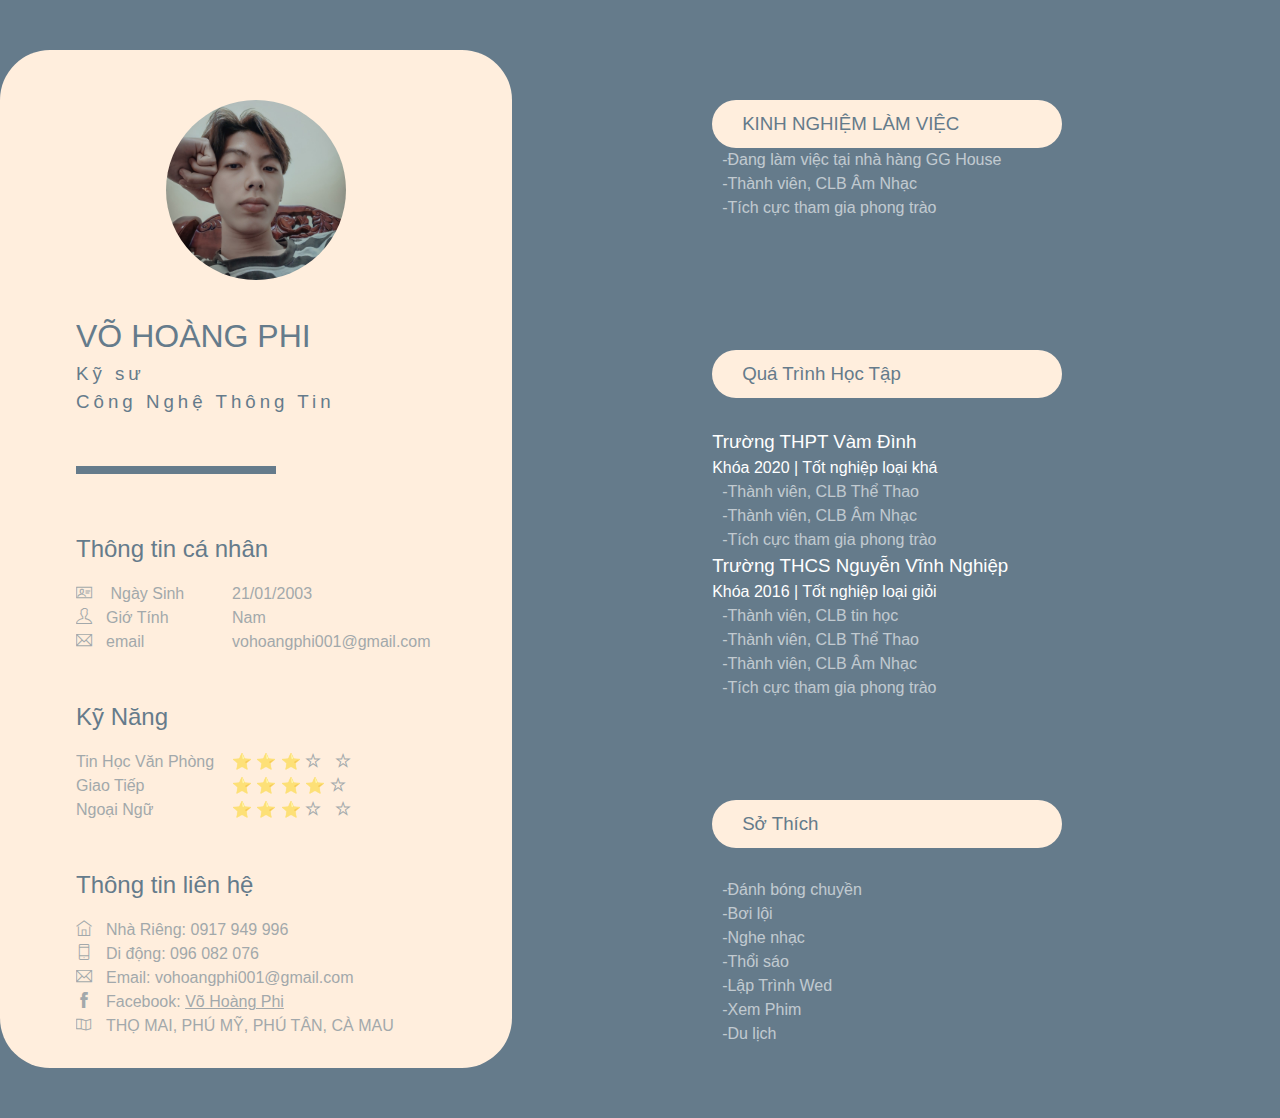
<file: index.html>
<!DOCTYPE html>
<html lang="en">
<head>
    <meta charset="UTF-8">
    <meta http-equiv="X-UA-Compatible" content="IE=edge">
    <meta name="viewport" content="width=device-width, initial-scale=1.0">
    <title>Sơ Yếu Lý Lịch</title>
    <link rel="shortcut icon" href="./imgs/avt.jpg">
    <link rel="stylesheet" href="./style.css">
    <link rel="stylesheet" href="./font/themify-icons-font/themify-icons/themify-icons.css">
</head>
<body>
    <div id="main">
        <div id="cv_left">
            <div class="cv_content_container">
                <div class="img_avt"><img src="./imgs/avt.jpg" alt="" class="cv_avt"></div>
                    <h1 class="cv_name">VÕ HOÀNG PHI</h1>
                    <h3 class="cv_trinhdo">Kỹ sư <br>Công Nghệ Thông Tin</h3>
                    <div class="cv_sign"></div>
                    <div class="cv_info_left">
                        <h2 class="cv_tieude">Thông tin cá nhân</h2>
                        <div class="cv_content_tieude">
                            <p class="cv_name_kynang"><i class="ti-id-badge"></i> Ngày Sinh</p><p class="cv_info">21/01/2003</p>
                            <p class="cv_name_kynang"><i class="ti-user"></i>Giớ Tính</p><p class="cv_info">Nam</p>
                            <p class="cv_name_kynang"><i class="ti-email"></i>email</p><p class="cv_info">vohoangphi001@gmail.com</p>
       
                        </div>
                    </div>
                    <div class="cv_info_left">
                        <h2 class="cv_tieude">Kỹ Năng</h2>
                        <div class="cv_content_tieude">
                            <p class="cv_name_kynang">Tin Học Văn Phòng</p><p class="cv_star"><b class="star_hover">⭐ ⭐ ⭐</b> <i class="ti-star"></i><i class="ti-star"></i></p>
                            <p class="cv_name_kynang">Giao Tiếp</p><p class="cv_star"><b class="star_hover">⭐ ⭐ ⭐ ⭐</b>  <i class="ti-star"></i></p>
                            <p class="cv_name_kynang">Ngoại Ngữ</p><p class="cv_star"><b class="star_hover">⭐ ⭐ ⭐</b> <i class="ti-star"></i><i class="ti-star"></i></p>
                        </div>
                    </div>
                    <div class="cv_info_left">
                        <h2 class="cv_tieude">Thông tin liên hệ</h2>
                        <div class="cv_content_tieude">
                            <p><i class="ti-home"></i>Nhà Riêng: 0917 949 996</p>
                            <p><i class="ti-mobile"></i>Di động: 096 082 076</p>
                            <p><i class="ti-email"></i>Email: vohoangphi001@gmail.com</p>
                            <p><i class="ti-facebook"></i>Facebook: <a href="https://www.facebook.com/vohoangphi2101" style="color: #657b8b">Võ Hoàng Phi</a></p>
                            <p><i class="ti-map"></i>THỌ MAI, PHÚ MỸ, PHÚ TÂN, CÀ MAU</p>
                        </div>
                    </div>
            </div>
        </div>
        <div class="cv_right">
            <div class="cv_tieude_right_container">
                <div class="cv_tieude_right">
                    <div class="cv_name_tieude_right">
                        <h3 class="cv_name_tieude">KINH NGHIỆM LÀM VIỆC</h3>
                        <div class="text_3_container">
                            <p>-Đang làm việc tại nhà hàng GG House</p>
                            <p>-Thành viên, CLB Âm Nhạc</p>
                            <p>-Tích cực tham gia phong trào</p>
                        </div>
                    </div>
                    <div class="cv_content_tieude_right">
        
                    </div>
                </div>
                <div class="cv_tieude_right">
                    <div class="cv_name_tieude_right">
                        <h3 class="cv_name_tieude">Quá Trình Học Tập</h3>
                        <div class="cv_content_tieude_right">
                            <h3 class="text_1">Trường THPT Vàm Đình</h3>
                            <p class="text_2">Khóa 2020 | Tốt nghiệp loại khá</p>
                            <div class="text_3_container">
                                <p>-Thành viên, CLB Thể Thao</p>
                                <p>-Thành viên, CLB Âm Nhạc</p>
                                <p>-Tích cực tham gia phong trào</p>
                            </div>
                            <h3 class="text_1">Trường THCS Nguyễn Vĩnh Nghiệp</h3>
                            <p class="text_2">Khóa 2016 | Tốt nghiệp loại giỏi</p>
                            <div class="text_3_container">
                                <p>-Thành viên, CLB tin học</p>
                                <p>-Thành viên, CLB Thể Thao</p>
                                <p>-Thành viên, CLB Âm Nhạc</p>
                                <p>-Tích cực tham gia phong trào</p>
                            </div>
                        </div>
                    </div>
                </div>
                <div class="cv_tieude_right">
                    <div class="cv_name_tieude_right">
                        <h3 class="cv_name_tieude">Sở Thích</h3>
                    </div>
                    <div class="cv_content_tieude_right">
                        <div class="text_3_container">
                            <p>-Đánh bóng chuyền</p>
                            <p>-Bơi lội</p>
                            <p>-Nghe nhạc</p>
                            <p>-Thổi sáo</p>
                            <p>-Lập Trình Wed</p>
                            <p>-Xem Phim</p>
                            <p>-Du lịch</p>
                        </div>
                    </div>
                </div>
                
            </div>
        </div>
    </div>
</body>
</html>
</file>
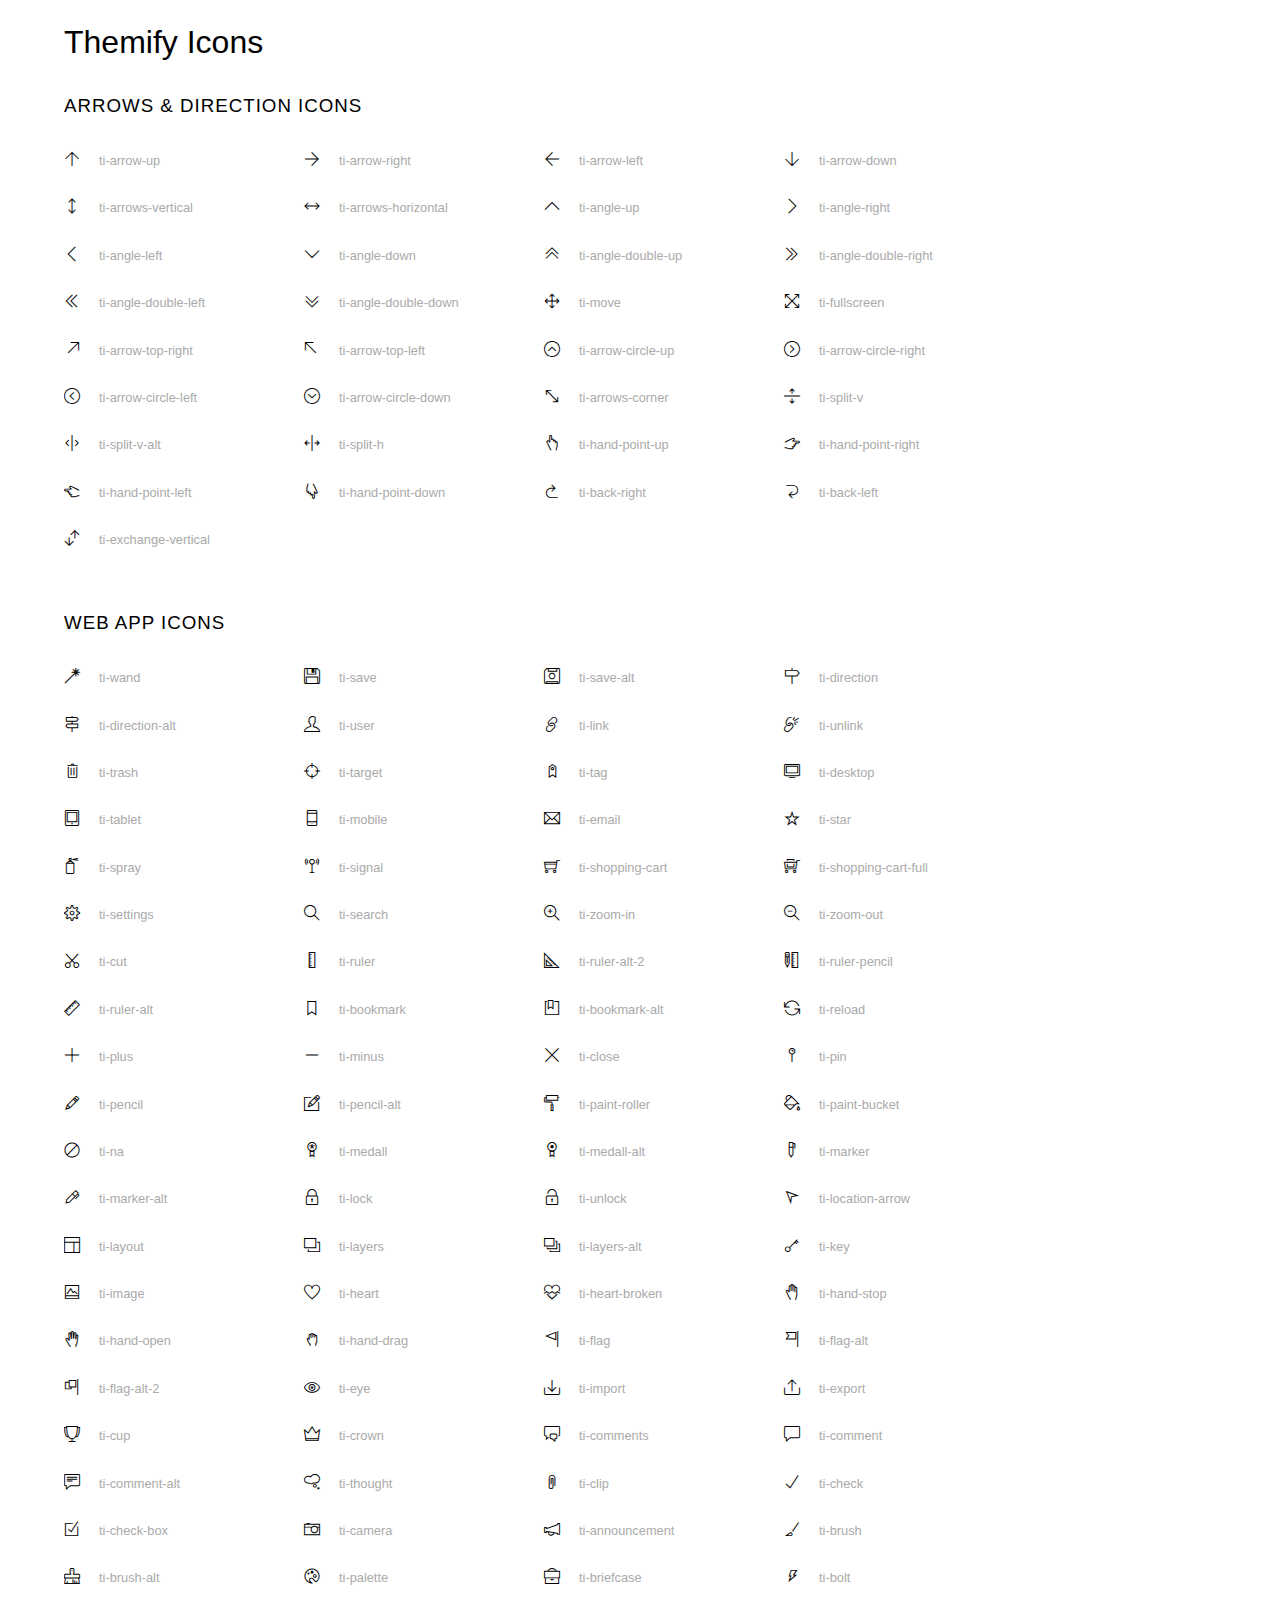
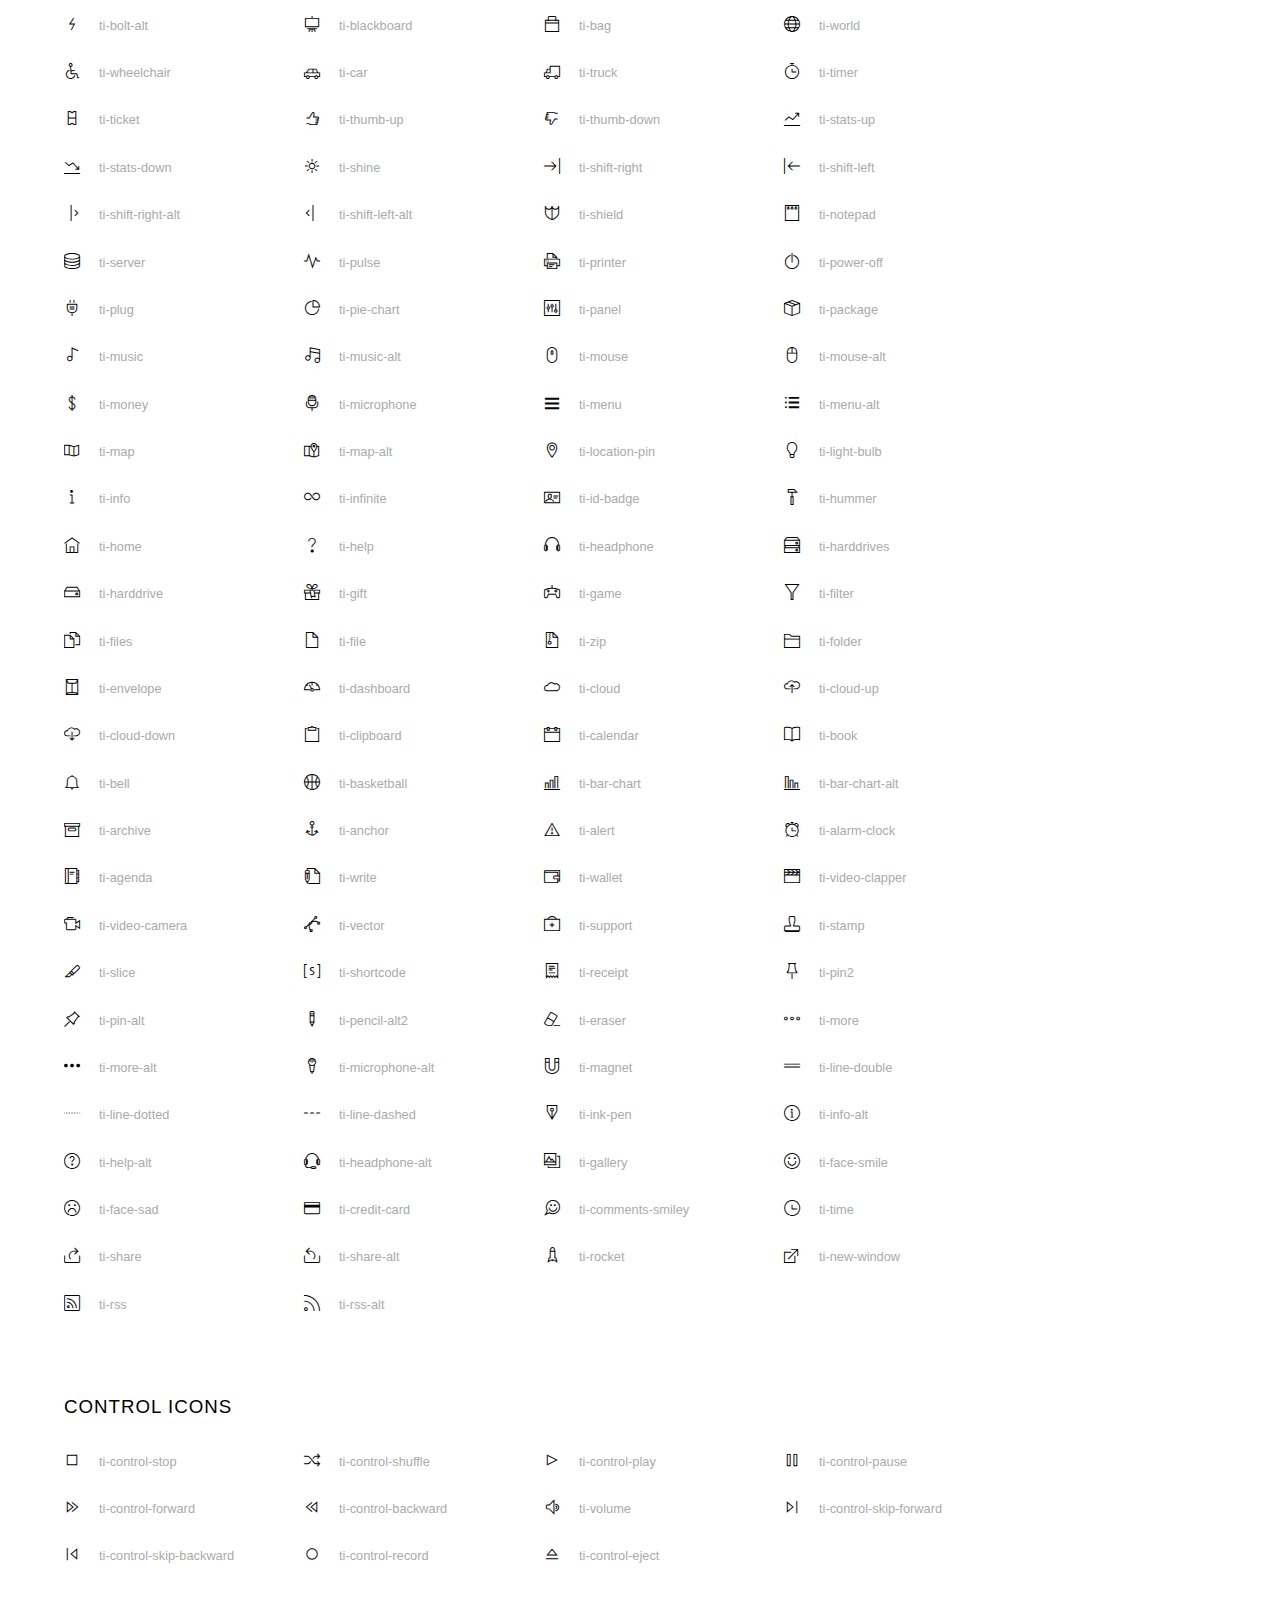
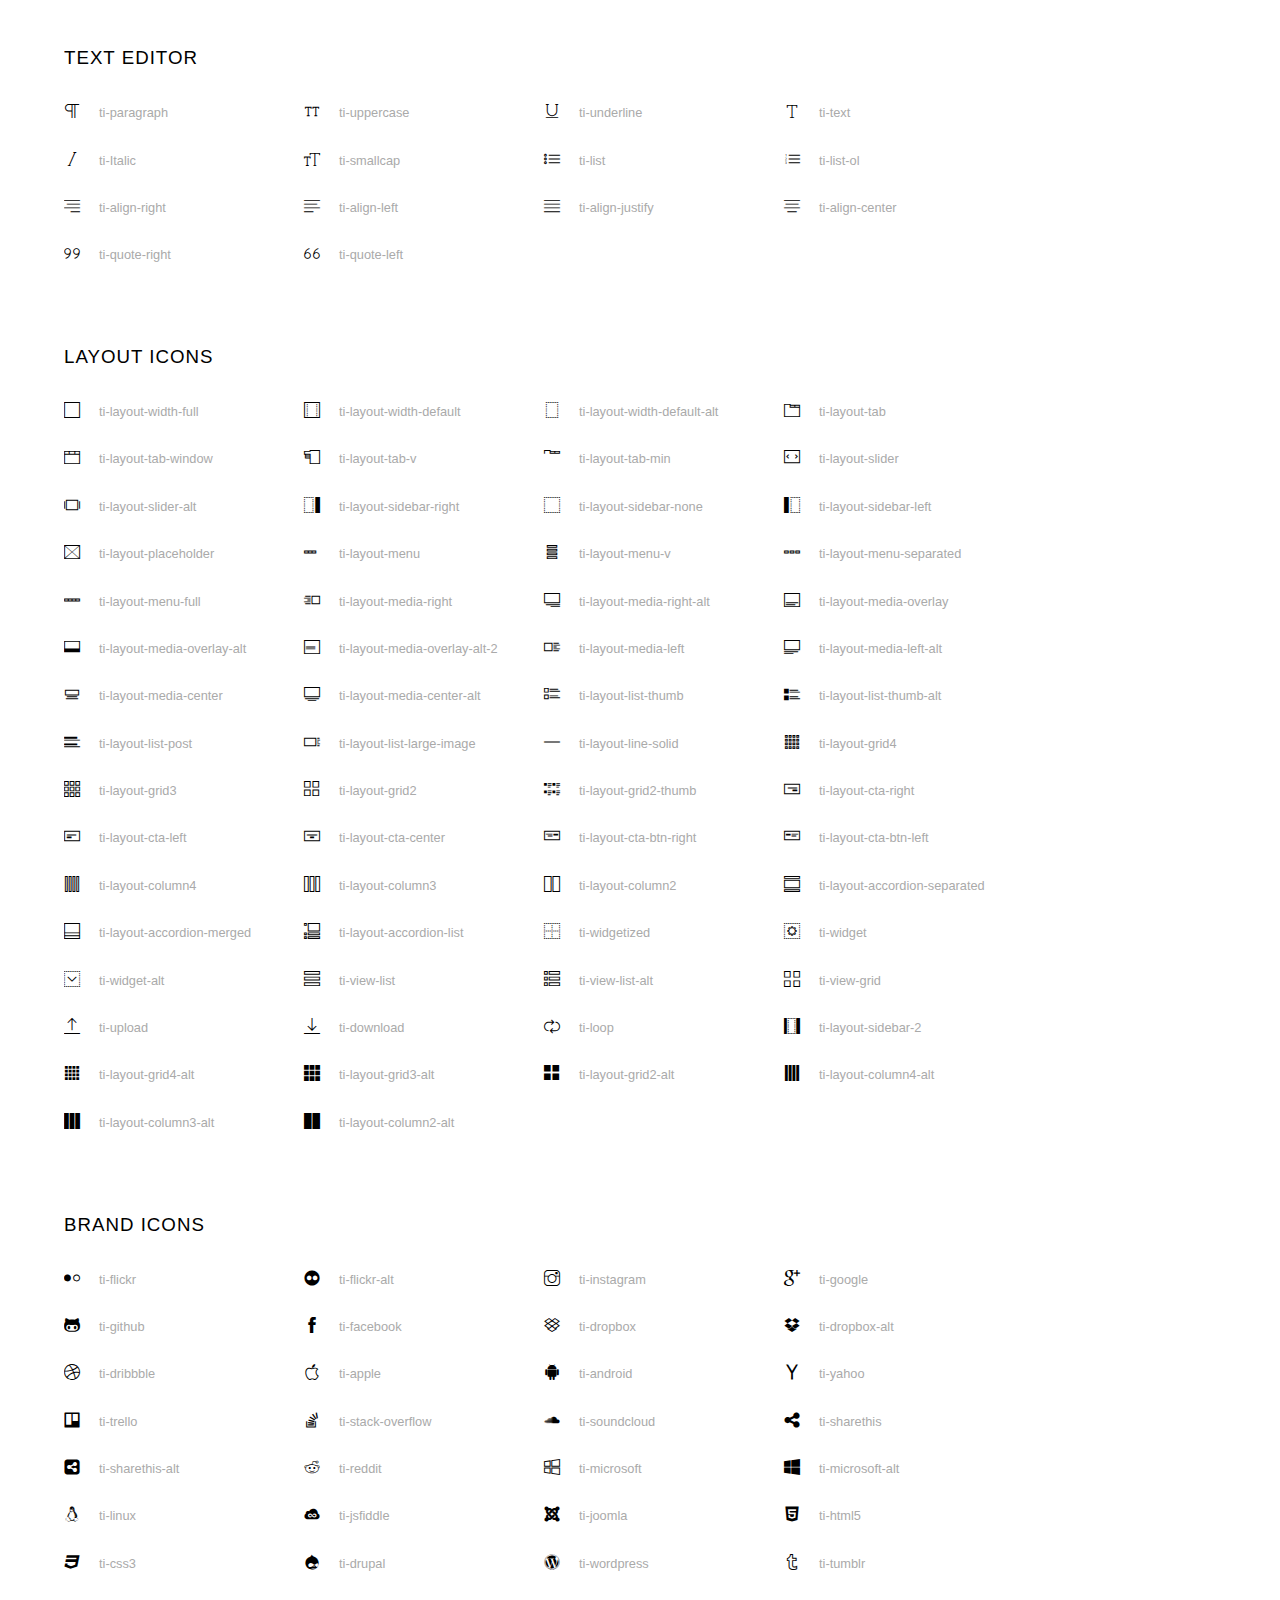
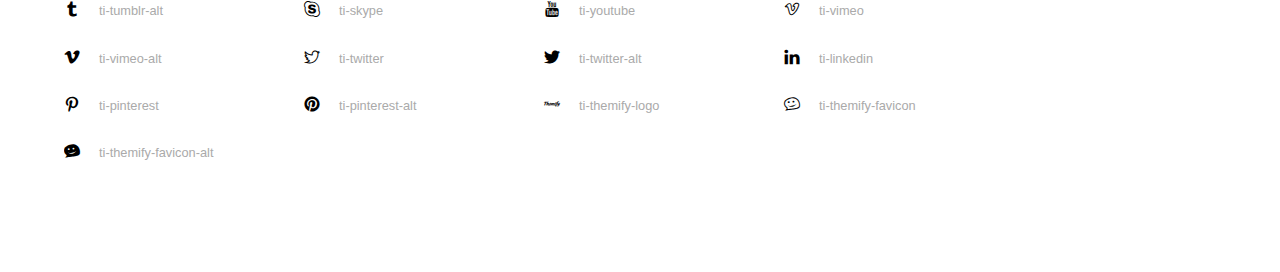
<file: font/themify-icons-font/themify-icons/index.html>
<!doctype html>
<html>
<head>
	<meta charset="utf-8">
	<title>Themify Icon Font</title>
	<meta name="viewport" content="width=device-width">
	<link rel="stylesheet" href="demo-files/demo.css">
	<link rel="stylesheet" href="themify-icons.css">
	<!--[if lt IE 8]><!-->
	<link rel="stylesheet" href="ie7/ie7.css">
	<!--<![endif]-->
</head>
<body>
	<h1>Themify Icons</h1>

	<div class="icon-section">

		<div class="icon-section">
			<h3>Arrows &amp; Direction Icons </h3>

			<div class="icon-container">
				<span class="ti-arrow-up"></span><span class="icon-name"> ti-arrow-up</span>
			</div>
			<div class="icon-container">
				<span class="ti-arrow-right"></span><span class="icon-name"> ti-arrow-right</span>
			</div>
			<div class="icon-container">
				<span class="ti-arrow-left"></span><span class="icon-name"> ti-arrow-left</span>
			</div>
			<div class="icon-container">
				<span class="ti-arrow-down"></span><span class="icon-name"> ti-arrow-down</span>
			</div>
			<div class="icon-container">
				<span class="ti-arrows-vertical"></span><span class="icon-name"> ti-arrows-vertical</span>
			</div>
			<div class="icon-container">
				<span class="ti-arrows-horizontal"></span><span class="icon-name"> ti-arrows-horizontal</span>
			</div>
			<div class="icon-container">
				<span class="ti-angle-up"></span><span class="icon-name"> ti-angle-up</span>
			</div>
			<div class="icon-container">
				<span class="ti-angle-right"></span><span class="icon-name"> ti-angle-right</span>
			</div>
			<div class="icon-container">
				<span class="ti-angle-left"></span><span class="icon-name"> ti-angle-left</span>
			</div>
			<div class="icon-container">
				<span class="ti-angle-down"></span><span class="icon-name"> ti-angle-down</span>
			</div>	
			<div class="icon-container">
				<span class="ti-angle-double-up"></span><span class="icon-name"> ti-angle-double-up</span>
			</div>
			<div class="icon-container">
				<span class="ti-angle-double-right"></span><span class="icon-name"> ti-angle-double-right</span>
			</div>
			<div class="icon-container">
				<span class="ti-angle-double-left"></span><span class="icon-name"> ti-angle-double-left</span>
			</div>
			<div class="icon-container">
				<span class="ti-angle-double-down"></span><span class="icon-name"> ti-angle-double-down</span>
			</div>					
			<div class="icon-container">
				<span class="ti-move"></span><span class="icon-name"> ti-move</span>
			</div>
			<div class="icon-container">
				<span class="ti-fullscreen"></span><span class="icon-name"> ti-fullscreen</span>
			</div>
			<div class="icon-container">
				<span class="ti-arrow-top-right"></span><span class="icon-name"> ti-arrow-top-right</span>
			</div>
			<div class="icon-container">
				<span class="ti-arrow-top-left"></span><span class="icon-name"> ti-arrow-top-left</span>
			</div>
			<div class="icon-container">
				<span class="ti-arrow-circle-up"></span><span class="icon-name"> ti-arrow-circle-up</span>
			</div>
			<div class="icon-container">
				<span class="ti-arrow-circle-right"></span><span class="icon-name"> ti-arrow-circle-right</span>
			</div>
			<div class="icon-container">
				<span class="ti-arrow-circle-left"></span><span class="icon-name"> ti-arrow-circle-left</span>
			</div>
			<div class="icon-container">
				<span class="ti-arrow-circle-down"></span><span class="icon-name"> ti-arrow-circle-down</span>
			</div>
			<div class="icon-container">
				<span class="ti-arrows-corner"></span><span class="icon-name"> ti-arrows-corner</span>
			</div>
			<div class="icon-container">
				<span class="ti-split-v"></span><span class="icon-name"> ti-split-v</span>
			</div>

			<div class="icon-container">
				<span class="ti-split-v-alt"></span><span class="icon-name"> ti-split-v-alt</span>
			</div>
			<div class="icon-container">
				<span class="ti-split-h"></span><span class="icon-name"> ti-split-h</span>
			</div>
			<div class="icon-container">
				<span class="ti-hand-point-up"></span><span class="icon-name"> ti-hand-point-up</span>
			</div>
			<div class="icon-container">
				<span class="ti-hand-point-right"></span><span class="icon-name"> ti-hand-point-right</span>
			</div>
			<div class="icon-container">
				<span class="ti-hand-point-left"></span><span class="icon-name"> ti-hand-point-left</span>
			</div>
			<div class="icon-container">
				<span class="ti-hand-point-down"></span><span class="icon-name"> ti-hand-point-down</span>
			</div>
			<div class="icon-container">
				<span class="ti-back-right"></span><span class="icon-name"> ti-back-right</span>
			</div>
			<div class="icon-container">
				<span class="ti-back-left"></span><span class="icon-name"> ti-back-left</span>
			</div>
			<div class="icon-container">
				<span class="ti-exchange-vertical"></span><span class="icon-name"> ti-exchange-vertical</span>
			</div>

		</div> <!-- Arrows Icons -->



		<h3>Web App Icons</h3>
		
		<div class="icon-section">

			<div class="icon-container">
				<span class="ti-wand"></span><span class="icon-name"> ti-wand</span>
			</div>
			<div class="icon-container">
				<span class="ti-save"></span><span class="icon-name"> ti-save</span>
			</div>
			<div class="icon-container">
				<span class="ti-save-alt"></span><span class="icon-name"> ti-save-alt</span>
			</div>

			<div class="icon-container">
				<span class="ti-direction"></span><span class="icon-name"> ti-direction</span>
			</div>
			<div class="icon-container">
				<span class="ti-direction-alt"></span><span class="icon-name"> ti-direction-alt</span>
			</div>
			<div class="icon-container">
				<span class="ti-user"></span><span class="icon-name"> ti-user</span>
			</div>
			<div class="icon-container">
				<span class="ti-link"></span><span class="icon-name"> ti-link</span>
			</div>
			<div class="icon-container">
				<span class="ti-unlink"></span><span class="icon-name"> ti-unlink</span>
			</div>
			<div class="icon-container">
				<span class="ti-trash"></span><span class="icon-name"> ti-trash</span>
			</div>
			<div class="icon-container">
				<span class="ti-target"></span><span class="icon-name"> ti-target</span>
			</div>
			<div class="icon-container">
				<span class="ti-tag"></span><span class="icon-name"> ti-tag</span>
			</div>
			<div class="icon-container">
				<span class="ti-desktop"></span><span class="icon-name"> ti-desktop</span>
			</div>
			<div class="icon-container">
				<span class="ti-tablet"></span><span class="icon-name"> ti-tablet</span>
			</div>
			<div class="icon-container">
				<span class="ti-mobile"></span><span class="icon-name"> ti-mobile</span>
			</div>
			<div class="icon-container">
				<span class="ti-email"></span><span class="icon-name"> ti-email</span>
			</div>	
			<div class="icon-container">
				<span class="ti-star"></span><span class="icon-name"> ti-star</span>
			</div>
			<div class="icon-container">
				<span class="ti-spray"></span><span class="icon-name"> ti-spray</span>
			</div>
			<div class="icon-container">
				<span class="ti-signal"></span><span class="icon-name"> ti-signal</span>
			</div>
			<div class="icon-container">
				<span class="ti-shopping-cart"></span><span class="icon-name"> ti-shopping-cart</span>
			</div>
			<div class="icon-container">
				<span class="ti-shopping-cart-full"></span><span class="icon-name"> ti-shopping-cart-full</span>
			</div>
			<div class="icon-container">
				<span class="ti-settings"></span><span class="icon-name"> ti-settings</span>
			</div>
			<div class="icon-container">
				<span class="ti-search"></span><span class="icon-name"> ti-search</span>
			</div>
			<div class="icon-container">
				<span class="ti-zoom-in"></span><span class="icon-name"> ti-zoom-in</span>
			</div>
			<div class="icon-container">
				<span class="ti-zoom-out"></span><span class="icon-name"> ti-zoom-out</span>
			</div>
			<div class="icon-container">
				<span class="ti-cut"></span><span class="icon-name"> ti-cut</span>
			</div>
			<div class="icon-container">
				<span class="ti-ruler"></span><span class="icon-name"> ti-ruler</span>
			</div>
			<div class="icon-container">
				<span class="ti-ruler-alt-2"></span><span class="icon-name"> ti-ruler-alt-2</span>
			</div>			
			<div class="icon-container">
				<span class="ti-ruler-pencil"></span><span class="icon-name"> ti-ruler-pencil</span>
			</div>
			<div class="icon-container">
				<span class="ti-ruler-alt"></span><span class="icon-name"> ti-ruler-alt</span>
			</div>
			<div class="icon-container">
				<span class="ti-bookmark"></span><span class="icon-name"> ti-bookmark</span>
			</div>
			<div class="icon-container">
				<span class="ti-bookmark-alt"></span><span class="icon-name"> ti-bookmark-alt</span>
			</div>
			<div class="icon-container">
				<span class="ti-reload"></span><span class="icon-name"> ti-reload</span>
			</div>
			<div class="icon-container">
				<span class="ti-plus"></span><span class="icon-name"> ti-plus</span>
			</div>
			<div class="icon-container">
				<span class="ti-minus"></span><span class="icon-name"> ti-minus</span>
			</div>
			<div class="icon-container">
				<span class="ti-close"></span><span class="icon-name"> ti-close</span>
			</div>			
			<div class="icon-container">
				<span class="ti-pin"></span><span class="icon-name"> ti-pin</span>
			</div>
			<div class="icon-container">
				<span class="ti-pencil"></span><span class="icon-name"> ti-pencil</span>
			</div>
					
		  	<div class="icon-container">
				<span class="ti-pencil-alt"></span><span class="icon-name"> ti-pencil-alt</span>
			</div>
			<div class="icon-container">
				<span class="ti-paint-roller"></span><span class="icon-name"> ti-paint-roller</span>
			</div>
			<div class="icon-container">
				<span class="ti-paint-bucket"></span><span class="icon-name"> ti-paint-bucket</span>
			</div>
			<div class="icon-container">
				<span class="ti-na"></span><span class="icon-name"> ti-na</span>
			</div>
			<div class="icon-container">
				<span class="ti-medall"></span><span class="icon-name"> ti-medall</span>
			</div>
			<div class="icon-container">
				<span class="ti-medall-alt"></span><span class="icon-name"> ti-medall-alt</span>
			</div>
			<div class="icon-container">
				<span class="ti-marker"></span><span class="icon-name"> ti-marker</span>
			</div>
			<div class="icon-container">
				<span class="ti-marker-alt"></span><span class="icon-name"> ti-marker-alt</span>
			</div>

			<div class="icon-container">
				<span class="ti-lock"></span><span class="icon-name"> ti-lock</span>
			</div>
			<div class="icon-container">
				<span class="ti-unlock"></span><span class="icon-name"> ti-unlock</span>
			</div>
			<div class="icon-container">
				<span class="ti-location-arrow"></span><span class="icon-name"> ti-location-arrow</span>
			</div>
			<div class="icon-container">
				<span class="ti-layout"></span><span class="icon-name"> ti-layout</span>
			</div>
			<div class="icon-container">
				<span class="ti-layers"></span><span class="icon-name"> ti-layers</span>
			</div>
			<div class="icon-container">
				<span class="ti-layers-alt"></span><span class="icon-name"> ti-layers-alt</span>
			</div>
			<div class="icon-container">
				<span class="ti-key"></span><span class="icon-name"> ti-key</span>
			</div>
			<div class="icon-container">
				<span class="ti-image"></span><span class="icon-name"> ti-image</span>
			</div>
			<div class="icon-container">
				<span class="ti-heart"></span><span class="icon-name"> ti-heart</span>
			</div>
			<div class="icon-container">
				<span class="ti-heart-broken"></span><span class="icon-name"> ti-heart-broken</span>
			</div>
			<div class="icon-container">
				<span class="ti-hand-stop"></span><span class="icon-name"> ti-hand-stop</span>
			</div>
			<div class="icon-container">
				<span class="ti-hand-open"></span><span class="icon-name"> ti-hand-open</span>
			</div>
			<div class="icon-container">
				<span class="ti-hand-drag"></span><span class="icon-name"> ti-hand-drag</span>
			</div>
			<div class="icon-container">
				<span class="ti-flag"></span><span class="icon-name"> ti-flag</span>
			</div>
			<div class="icon-container">
				<span class="ti-flag-alt"></span><span class="icon-name"> ti-flag-alt</span>
			</div>
			<div class="icon-container">
				<span class="ti-flag-alt-2"></span><span class="icon-name"> ti-flag-alt-2</span>
			</div>
			<div class="icon-container">
				<span class="ti-eye"></span><span class="icon-name"> ti-eye</span>
			</div>
			<div class="icon-container">
				<span class="ti-import"></span><span class="icon-name"> ti-import</span>
			</div>			
			<div class="icon-container">
				<span class="ti-export"></span><span class="icon-name"> ti-export</span>
			</div>
			<div class="icon-container">
				<span class="ti-cup"></span><span class="icon-name"> ti-cup</span>
			</div>
			<div class="icon-container">
				<span class="ti-crown"></span><span class="icon-name"> ti-crown</span>
			</div>
			<div class="icon-container">
				<span class="ti-comments"></span><span class="icon-name"> ti-comments</span>
			</div>
			<div class="icon-container">
				<span class="ti-comment"></span><span class="icon-name"> ti-comment</span>
			</div>
			<div class="icon-container">
				<span class="ti-comment-alt"></span><span class="icon-name"> ti-comment-alt</span>
			</div>
			<div class="icon-container">
				<span class="ti-thought"></span><span class="icon-name"> ti-thought</span>
			</div>			
			<div class="icon-container">
				<span class="ti-clip"></span><span class="icon-name"> ti-clip</span>
			</div>

			<div class="icon-container">
				<span class="ti-check"></span><span class="icon-name"> ti-check</span>
			</div>
			<div class="icon-container">
				<span class="ti-check-box"></span><span class="icon-name"> ti-check-box</span>
			</div>
			<div class="icon-container">
				<span class="ti-camera"></span><span class="icon-name"> ti-camera</span>
			</div>
			<div class="icon-container">
				<span class="ti-announcement"></span><span class="icon-name"> ti-announcement</span>
			</div>
			<div class="icon-container">
				<span class="ti-brush"></span><span class="icon-name"> ti-brush</span>
			</div>
			<div class="icon-container">
				<span class="ti-brush-alt"></span><span class="icon-name"> ti-brush-alt</span>
			</div>
			<div class="icon-container">
				<span class="ti-palette"></span><span class="icon-name"> ti-palette</span>
			</div>			
			<div class="icon-container">
				<span class="ti-briefcase"></span><span class="icon-name"> ti-briefcase</span>
			</div>
			<div class="icon-container">
				<span class="ti-bolt"></span><span class="icon-name"> ti-bolt</span>
			</div>
			<div class="icon-container">
				<span class="ti-bolt-alt"></span><span class="icon-name"> ti-bolt-alt</span>
			</div>
			<div class="icon-container">
				<span class="ti-blackboard"></span><span class="icon-name"> ti-blackboard</span>
			</div>
			<div class="icon-container">
				<span class="ti-bag"></span><span class="icon-name"> ti-bag</span>
			</div>
			<div class="icon-container">
				<span class="ti-world"></span><span class="icon-name"> ti-world</span>
			</div>
			<div class="icon-container">
				<span class="ti-wheelchair"></span><span class="icon-name"> ti-wheelchair</span>
			</div>
			<div class="icon-container">
				<span class="ti-car"></span><span class="icon-name"> ti-car</span>
			</div>
			<div class="icon-container">
				<span class="ti-truck"></span><span class="icon-name"> ti-truck</span>
			</div>
			<div class="icon-container">
				<span class="ti-timer"></span><span class="icon-name"> ti-timer</span>
			</div>
			<div class="icon-container">
				<span class="ti-ticket"></span><span class="icon-name"> ti-ticket</span>
			</div>
			<div class="icon-container">
				<span class="ti-thumb-up"></span><span class="icon-name"> ti-thumb-up</span>
			</div>
			<div class="icon-container">
				<span class="ti-thumb-down"></span><span class="icon-name"> ti-thumb-down</span>
			</div>

			<div class="icon-container">
				<span class="ti-stats-up"></span><span class="icon-name"> ti-stats-up</span>
			</div>
			<div class="icon-container">
				<span class="ti-stats-down"></span><span class="icon-name"> ti-stats-down</span>
			</div>
			<div class="icon-container">
				<span class="ti-shine"></span><span class="icon-name"> ti-shine</span>
			</div>
			<div class="icon-container">
				<span class="ti-shift-right"></span><span class="icon-name"> ti-shift-right</span>
			</div>
			<div class="icon-container">
				<span class="ti-shift-left"></span><span class="icon-name"> ti-shift-left</span>
			</div>

			<div class="icon-container">
				<span class="ti-shift-right-alt"></span><span class="icon-name"> ti-shift-right-alt</span>
			</div>
			<div class="icon-container">
				<span class="ti-shift-left-alt"></span><span class="icon-name"> ti-shift-left-alt</span>
			</div>
			<div class="icon-container">
				<span class="ti-shield"></span><span class="icon-name"> ti-shield</span>
			</div>
			<div class="icon-container">
				<span class="ti-notepad"></span><span class="icon-name"> ti-notepad</span>
			</div>
			<div class="icon-container">
				<span class="ti-server"></span><span class="icon-name"> ti-server</span>
			</div>

			<div class="icon-container">
				<span class="ti-pulse"></span><span class="icon-name"> ti-pulse</span>
			</div>
			<div class="icon-container">
				<span class="ti-printer"></span><span class="icon-name"> ti-printer</span>
			</div>
			<div class="icon-container">
				<span class="ti-power-off"></span><span class="icon-name"> ti-power-off</span>
			</div>
			<div class="icon-container">
				<span class="ti-plug"></span><span class="icon-name"> ti-plug</span>
			</div>
			<div class="icon-container">
				<span class="ti-pie-chart"></span><span class="icon-name"> ti-pie-chart</span>
			</div>

			<div class="icon-container">
				<span class="ti-panel"></span><span class="icon-name"> ti-panel</span>
			</div>
			<div class="icon-container">
				<span class="ti-package"></span><span class="icon-name"> ti-package</span>
			</div>
			<div class="icon-container">
				<span class="ti-music"></span><span class="icon-name"> ti-music</span>
			</div>
			<div class="icon-container">
				<span class="ti-music-alt"></span><span class="icon-name"> ti-music-alt</span>
			</div>
			<div class="icon-container">
				<span class="ti-mouse"></span><span class="icon-name"> ti-mouse</span>
			</div>
			<div class="icon-container">
				<span class="ti-mouse-alt"></span><span class="icon-name"> ti-mouse-alt</span>
			</div>
			<div class="icon-container">
				<span class="ti-money"></span><span class="icon-name"> ti-money</span>
			</div>
			<div class="icon-container">
				<span class="ti-microphone"></span><span class="icon-name"> ti-microphone</span>
			</div>
			<div class="icon-container">
				<span class="ti-menu"></span><span class="icon-name"> ti-menu</span>
			</div>
			<div class="icon-container">
				<span class="ti-menu-alt"></span><span class="icon-name"> ti-menu-alt</span>
			</div>
			<div class="icon-container">
				<span class="ti-map"></span><span class="icon-name"> ti-map</span>
			</div>
			<div class="icon-container">
				<span class="ti-map-alt"></span><span class="icon-name"> ti-map-alt</span>
			</div>

			<div class="icon-container">
				<span class="ti-location-pin"></span><span class="icon-name"> ti-location-pin</span>
			</div>

			<div class="icon-container">
				<span class="ti-light-bulb"></span><span class="icon-name"> ti-light-bulb</span>
			</div>
			<div class="icon-container">
				<span class="ti-info"></span><span class="icon-name"> ti-info</span>
			</div>
			<div class="icon-container">
				<span class="ti-infinite"></span><span class="icon-name"> ti-infinite</span>
			</div>
			<div class="icon-container">
				<span class="ti-id-badge"></span><span class="icon-name"> ti-id-badge</span>
			</div>
			<div class="icon-container">
				<span class="ti-hummer"></span><span class="icon-name"> ti-hummer</span>
			</div>
			<div class="icon-container">
				<span class="ti-home"></span><span class="icon-name"> ti-home</span>
			</div>
			<div class="icon-container">
				<span class="ti-help"></span><span class="icon-name"> ti-help</span>
			</div>
			<div class="icon-container">
				<span class="ti-headphone"></span><span class="icon-name"> ti-headphone</span>
			</div>
			<div class="icon-container">
				<span class="ti-harddrives"></span><span class="icon-name"> ti-harddrives</span>
			</div>
			<div class="icon-container">
				<span class="ti-harddrive"></span><span class="icon-name"> ti-harddrive</span>
			</div>
			<div class="icon-container">
				<span class="ti-gift"></span><span class="icon-name"> ti-gift</span>
			</div>
			<div class="icon-container">
				<span class="ti-game"></span><span class="icon-name"> ti-game</span>
			</div>
			<div class="icon-container">
				<span class="ti-filter"></span><span class="icon-name"> ti-filter</span>
			</div>
			<div class="icon-container">
				<span class="ti-files"></span><span class="icon-name"> ti-files</span>
			</div>
			<div class="icon-container">
				<span class="ti-file"></span><span class="icon-name"> ti-file</span>
			</div>
			<div class="icon-container">
				<span class="ti-zip"></span><span class="icon-name"> ti-zip</span>
			</div>
			<div class="icon-container">
				<span class="ti-folder"></span><span class="icon-name"> ti-folder</span>
			</div>			
			<div class="icon-container">
				<span class="ti-envelope"></span><span class="icon-name"> ti-envelope</span>
			</div>


			<div class="icon-container">
				<span class="ti-dashboard"></span><span class="icon-name"> ti-dashboard</span>
			</div>
			<div class="icon-container">
				<span class="ti-cloud"></span><span class="icon-name"> ti-cloud</span>
			</div>
			<div class="icon-container">
				<span class="ti-cloud-up"></span><span class="icon-name"> ti-cloud-up</span>
			</div>
			<div class="icon-container">
				<span class="ti-cloud-down"></span><span class="icon-name"> ti-cloud-down</span>
			</div>
			<div class="icon-container">
				<span class="ti-clipboard"></span><span class="icon-name"> ti-clipboard</span>
			</div>
			<div class="icon-container">
				<span class="ti-calendar"></span><span class="icon-name"> ti-calendar</span>
			</div>
			<div class="icon-container">
				<span class="ti-book"></span><span class="icon-name"> ti-book</span>
			</div>
			<div class="icon-container">
				<span class="ti-bell"></span><span class="icon-name"> ti-bell</span>
			</div>
			<div class="icon-container">
				<span class="ti-basketball"></span><span class="icon-name"> ti-basketball</span>
			</div>
			<div class="icon-container">
				<span class="ti-bar-chart"></span><span class="icon-name"> ti-bar-chart</span>
			</div>
			<div class="icon-container">
				<span class="ti-bar-chart-alt"></span><span class="icon-name"> ti-bar-chart-alt</span>
			</div>


			<div class="icon-container">
				<span class="ti-archive"></span><span class="icon-name"> ti-archive</span>
			</div>
			<div class="icon-container">
				<span class="ti-anchor"></span><span class="icon-name"> ti-anchor</span>
			</div>

			<div class="icon-container">
				<span class="ti-alert"></span><span class="icon-name"> ti-alert</span>
			</div>
			<div class="icon-container">
				<span class="ti-alarm-clock"></span><span class="icon-name"> ti-alarm-clock</span>
			</div>
			<div class="icon-container">
				<span class="ti-agenda"></span><span class="icon-name"> ti-agenda</span>
			</div>
			<div class="icon-container">
				<span class="ti-write"></span><span class="icon-name"> ti-write</span>
			</div>

			<div class="icon-container">
				<span class="ti-wallet"></span><span class="icon-name"> ti-wallet</span>
			</div>
			<div class="icon-container">
				<span class="ti-video-clapper"></span><span class="icon-name"> ti-video-clapper</span>
			</div>
			<div class="icon-container">
				<span class="ti-video-camera"></span><span class="icon-name"> ti-video-camera</span>
			</div>
			<div class="icon-container">
				<span class="ti-vector"></span><span class="icon-name"> ti-vector</span>
			</div>

			<div class="icon-container">
				<span class="ti-support"></span><span class="icon-name"> ti-support</span>
			</div>
			<div class="icon-container">
				<span class="ti-stamp"></span><span class="icon-name"> ti-stamp</span>
			</div>
			<div class="icon-container">
				<span class="ti-slice"></span><span class="icon-name"> ti-slice</span>
			</div>
			<div class="icon-container">
				<span class="ti-shortcode"></span><span class="icon-name"> ti-shortcode</span>
			</div>
			<div class="icon-container">
				<span class="ti-receipt"></span><span class="icon-name"> ti-receipt</span>
			</div>
			<div class="icon-container">
				<span class="ti-pin2"></span><span class="icon-name"> ti-pin2</span>
			</div>
			<div class="icon-container">
				<span class="ti-pin-alt"></span><span class="icon-name"> ti-pin-alt</span>
			</div>
			<div class="icon-container">
				<span class="ti-pencil-alt2"></span><span class="icon-name"> ti-pencil-alt2</span>
			</div>
			<div class="icon-container">
				<span class="ti-eraser"></span><span class="icon-name"> ti-eraser</span>
			</div>			
			<div class="icon-container">
				<span class="ti-more"></span><span class="icon-name"> ti-more</span>
			</div>
			<div class="icon-container">
				<span class="ti-more-alt"></span><span class="icon-name"> ti-more-alt</span>
			</div>
			<div class="icon-container">
				<span class="ti-microphone-alt"></span><span class="icon-name"> ti-microphone-alt</span>
			</div>
			<div class="icon-container">
				<span class="ti-magnet"></span><span class="icon-name"> ti-magnet</span>
			</div>
			<div class="icon-container">
				<span class="ti-line-double"></span><span class="icon-name"> ti-line-double</span>
			</div>
			<div class="icon-container">
				<span class="ti-line-dotted"></span><span class="icon-name"> ti-line-dotted</span>
			</div>
			<div class="icon-container">
				<span class="ti-line-dashed"></span><span class="icon-name"> ti-line-dashed</span>
			</div>

			<div class="icon-container">
				<span class="ti-ink-pen"></span><span class="icon-name"> ti-ink-pen</span>
			</div>
			<div class="icon-container">
				<span class="ti-info-alt"></span><span class="icon-name"> ti-info-alt</span>
			</div>
			<div class="icon-container">
				<span class="ti-help-alt"></span><span class="icon-name"> ti-help-alt</span>
			</div>
			<div class="icon-container">
				<span class="ti-headphone-alt"></span><span class="icon-name"> ti-headphone-alt</span>
			</div>

			<div class="icon-container">
				<span class="ti-gallery"></span><span class="icon-name"> ti-gallery</span>
			</div>
			<div class="icon-container">
				<span class="ti-face-smile"></span><span class="icon-name"> ti-face-smile</span>
			</div>
			<div class="icon-container">
				<span class="ti-face-sad"></span><span class="icon-name"> ti-face-sad</span>
			</div>
			<div class="icon-container">
				<span class="ti-credit-card"></span><span class="icon-name"> ti-credit-card</span>
			</div>
			<div class="icon-container">
				<span class="ti-comments-smiley"></span><span class="icon-name"> ti-comments-smiley</span>
			</div>
			<div class="icon-container">
				<span class="ti-time"></span><span class="icon-name"> ti-time</span>
			</div>
			<div class="icon-container">
				<span class="ti-share"></span><span class="icon-name"> ti-share</span>
			</div>
			<div class="icon-container">
				<span class="ti-share-alt"></span><span class="icon-name"> ti-share-alt</span>
			</div>
			<div class="icon-container">
				<span class="ti-rocket"></span><span class="icon-name"> ti-rocket</span>
			</div>

			<div class="icon-container">
				<span class="ti-new-window"></span><span class="icon-name"> ti-new-window</span>
			</div>

			<div class="icon-container">
				<span class="ti-rss"></span><span class="icon-name"> ti-rss</span>
			</div>

			<div class="icon-container">
				<span class="ti-rss-alt"></span><span class="icon-name"> ti-rss-alt</span>
			</div>
			
		</div><!-- Web App Icons -->


		<div class="icon-section">
			<h3>Control Icons</h3>
			<div class="icon-container">
				<span class="ti-control-stop"></span><span class="icon-name"> ti-control-stop</span>
			</div>
			<div class="icon-container">
				<span class="ti-control-shuffle"></span><span class="icon-name"> ti-control-shuffle</span>
			</div>
			<div class="icon-container">
				<span class="ti-control-play"></span><span class="icon-name"> ti-control-play</span>
			</div>
			<div class="icon-container">
				<span class="ti-control-pause"></span><span class="icon-name"> ti-control-pause</span>
			</div>
			<div class="icon-container">
				<span class="ti-control-forward"></span><span class="icon-name"> ti-control-forward</span>
			</div>
			<div class="icon-container">
				<span class="ti-control-backward"></span><span class="icon-name"> ti-control-backward</span>
			</div>	
			<div class="icon-container">
				<span class="ti-volume"></span><span class="icon-name"> ti-volume</span>
			</div>
			<div class="icon-container">
				<span class="ti-control-skip-forward"></span><span class="icon-name"> ti-control-skip-forward</span>
			</div>
			<div class="icon-container">
				<span class="ti-control-skip-backward"></span><span class="icon-name"> ti-control-skip-backward</span>
			</div>
			<div class="icon-container">
				<span class="ti-control-record"></span><span class="icon-name"> ti-control-record</span>
			</div>
			<div class="icon-container">
				<span class="ti-control-eject"></span><span class="icon-name"> ti-control-eject</span>
			</div>			
		</div> <!-- Control Icons -->


		<div class="icon-section">
			<h3>Text Editor</h3>

			<div class="icon-container">
				<span class="ti-paragraph"></span><span class="icon-name"> ti-paragraph</span>
			</div>
			<div class="icon-container">
				<span class="ti-uppercase"></span><span class="icon-name"> ti-uppercase</span>
			</div>

			<div class="icon-container">
				<span class="ti-underline"></span><span class="icon-name"> ti-underline</span>
			</div>
			<div class="icon-container">
				<span class="ti-text"></span><span class="icon-name"> ti-text</span>
			</div>
			<div class="icon-container">
				<span class="ti-Italic"></span><span class="icon-name"> ti-Italic</span>
			</div>
			<div class="icon-container">
				<span class="ti-smallcap"></span><span class="icon-name"> ti-smallcap</span>
			</div>
			<div class="icon-container">
				<span class="ti-list"></span><span class="icon-name"> ti-list</span>
			</div>
			<div class="icon-container">
				<span class="ti-list-ol"></span><span class="icon-name"> ti-list-ol</span>
			</div>
			<div class="icon-container">
				<span class="ti-align-right"></span><span class="icon-name"> ti-align-right</span>
			</div>
			<div class="icon-container">
				<span class="ti-align-left"></span><span class="icon-name"> ti-align-left</span>
			</div>
			<div class="icon-container">
				<span class="ti-align-justify"></span><span class="icon-name"> ti-align-justify</span>
			</div>
			<div class="icon-container">
				<span class="ti-align-center"></span><span class="icon-name"> ti-align-center</span>
			</div>
			<div class="icon-container">
				<span class="ti-quote-right"></span><span class="icon-name"> ti-quote-right</span>
			</div>
			<div class="icon-container">
				<span class="ti-quote-left"></span><span class="icon-name"> ti-quote-left</span>
			</div>

		</div> <!-- Text Editor -->



		<div class="icon-section">
			<h3>Layout Icons</h3>
			<div class="icon-container">
				<span class="ti-layout-width-full"></span><span class="icon-name"> ti-layout-width-full</span>
			</div>
			<div class="icon-container">
				<span class="ti-layout-width-default"></span><span class="icon-name"> ti-layout-width-default</span>
			</div>
			<div class="icon-container">
				<span class="ti-layout-width-default-alt"></span><span class="icon-name"> ti-layout-width-default-alt</span>
			</div>
			<div class="icon-container">
				<span class="ti-layout-tab"></span><span class="icon-name"> ti-layout-tab</span>
			</div>
			<div class="icon-container">
				<span class="ti-layout-tab-window"></span><span class="icon-name"> ti-layout-tab-window</span>
			</div>
			<div class="icon-container">
				<span class="ti-layout-tab-v"></span><span class="icon-name"> ti-layout-tab-v</span>
			</div>
			<div class="icon-container">
				<span class="ti-layout-tab-min"></span><span class="icon-name"> ti-layout-tab-min</span>
			</div>
			<div class="icon-container">
				<span class="ti-layout-slider"></span><span class="icon-name"> ti-layout-slider</span>
			</div>
			<div class="icon-container">
				<span class="ti-layout-slider-alt"></span><span class="icon-name"> ti-layout-slider-alt</span>
			</div>
			<div class="icon-container">
				<span class="ti-layout-sidebar-right"></span><span class="icon-name"> ti-layout-sidebar-right</span>
			</div>
			<div class="icon-container">
				<span class="ti-layout-sidebar-none"></span><span class="icon-name"> ti-layout-sidebar-none</span>
			</div>
			<div class="icon-container">
				<span class="ti-layout-sidebar-left"></span><span class="icon-name"> ti-layout-sidebar-left</span>
			</div>
			<div class="icon-container">
				<span class="ti-layout-placeholder"></span><span class="icon-name"> ti-layout-placeholder</span>
			</div>
			<div class="icon-container">
				<span class="ti-layout-menu"></span><span class="icon-name"> ti-layout-menu</span>
			</div>
			<div class="icon-container">
				<span class="ti-layout-menu-v"></span><span class="icon-name"> ti-layout-menu-v</span>
			</div>
			<div class="icon-container">
				<span class="ti-layout-menu-separated"></span><span class="icon-name"> ti-layout-menu-separated</span>
			</div>
			<div class="icon-container">
				<span class="ti-layout-menu-full"></span><span class="icon-name"> ti-layout-menu-full</span>
			</div>
			<div class="icon-container">
				<span class="ti-layout-media-right"></span><span class="icon-name"> ti-layout-media-right</span>
			</div>
			<div class="icon-container">
				<span class="ti-layout-media-right-alt"></span><span class="icon-name"> ti-layout-media-right-alt</span>
			</div>
			<div class="icon-container">
				<span class="ti-layout-media-overlay"></span><span class="icon-name"> ti-layout-media-overlay</span>
			</div>
			<div class="icon-container">
				<span class="ti-layout-media-overlay-alt"></span><span class="icon-name"> ti-layout-media-overlay-alt</span>
			</div>
			<div class="icon-container">
				<span class="ti-layout-media-overlay-alt-2"></span><span class="icon-name"> ti-layout-media-overlay-alt-2</span>
			</div>
			<div class="icon-container">
				<span class="ti-layout-media-left"></span><span class="icon-name"> ti-layout-media-left</span>
			</div>
			<div class="icon-container">
				<span class="ti-layout-media-left-alt"></span><span class="icon-name"> ti-layout-media-left-alt</span>
			</div>
			<div class="icon-container">
				<span class="ti-layout-media-center"></span><span class="icon-name"> ti-layout-media-center</span>
			</div>
			<div class="icon-container">
				<span class="ti-layout-media-center-alt"></span><span class="icon-name"> ti-layout-media-center-alt</span>
			</div>
			<div class="icon-container">
				<span class="ti-layout-list-thumb"></span><span class="icon-name"> ti-layout-list-thumb</span>
			</div>
			<div class="icon-container">
				<span class="ti-layout-list-thumb-alt"></span><span class="icon-name"> ti-layout-list-thumb-alt</span>
			</div>
			<div class="icon-container">
				<span class="ti-layout-list-post"></span><span class="icon-name"> ti-layout-list-post</span>
			</div>
			<div class="icon-container">
				<span class="ti-layout-list-large-image"></span><span class="icon-name"> ti-layout-list-large-image</span>
			</div>
			<div class="icon-container">
				<span class="ti-layout-line-solid"></span><span class="icon-name"> ti-layout-line-solid</span>
			</div>
			<div class="icon-container">
				<span class="ti-layout-grid4"></span><span class="icon-name"> ti-layout-grid4</span>
			</div>
			<div class="icon-container">
				<span class="ti-layout-grid3"></span><span class="icon-name"> ti-layout-grid3</span>
			</div>
			<div class="icon-container">
				<span class="ti-layout-grid2"></span><span class="icon-name"> ti-layout-grid2</span>
			</div>
			<div class="icon-container">
				<span class="ti-layout-grid2-thumb"></span><span class="icon-name"> ti-layout-grid2-thumb</span>
			</div>
			<div class="icon-container">
				<span class="ti-layout-cta-right"></span><span class="icon-name"> ti-layout-cta-right</span>
			</div>
			<div class="icon-container">
				<span class="ti-layout-cta-left"></span><span class="icon-name"> ti-layout-cta-left</span>
			</div>
			<div class="icon-container">
				<span class="ti-layout-cta-center"></span><span class="icon-name"> ti-layout-cta-center</span>
			</div>
			<div class="icon-container">
				<span class="ti-layout-cta-btn-right"></span><span class="icon-name"> ti-layout-cta-btn-right</span>
			</div>
			<div class="icon-container">
				<span class="ti-layout-cta-btn-left"></span><span class="icon-name"> ti-layout-cta-btn-left</span>
			</div>
			<div class="icon-container">
				<span class="ti-layout-column4"></span><span class="icon-name"> ti-layout-column4</span>
			</div>
			<div class="icon-container">
				<span class="ti-layout-column3"></span><span class="icon-name"> ti-layout-column3</span>
			</div>
			<div class="icon-container">
				<span class="ti-layout-column2"></span><span class="icon-name"> ti-layout-column2</span>
			</div>
			<div class="icon-container">
				<span class="ti-layout-accordion-separated"></span><span class="icon-name"> ti-layout-accordion-separated</span>
			</div>
			<div class="icon-container">
				<span class="ti-layout-accordion-merged"></span><span class="icon-name"> ti-layout-accordion-merged</span>
			</div>
			<div class="icon-container">
				<span class="ti-layout-accordion-list"></span><span class="icon-name"> ti-layout-accordion-list</span>
			</div>
			<div class="icon-container">
				<span class="ti-widgetized"></span><span class="icon-name"> ti-widgetized</span>
			</div>
			<div class="icon-container">
				<span class="ti-widget"></span><span class="icon-name"> ti-widget</span>
			</div>
			<div class="icon-container">
				<span class="ti-widget-alt"></span><span class="icon-name"> ti-widget-alt</span>
			</div>
			<div class="icon-container">
				<span class="ti-view-list"></span><span class="icon-name"> ti-view-list</span>
			</div>
			<div class="icon-container">
				<span class="ti-view-list-alt"></span><span class="icon-name"> ti-view-list-alt</span>
			</div>
			<div class="icon-container">
				<span class="ti-view-grid"></span><span class="icon-name"> ti-view-grid</span>
			</div>
			<div class="icon-container">
				<span class="ti-upload"></span><span class="icon-name"> ti-upload</span>
			</div>
			<div class="icon-container">
				<span class="ti-download"></span><span class="icon-name"> ti-download</span>
			</div>	
			<div class="icon-container">
				<span class="ti-loop"></span><span class="icon-name"> ti-loop</span>
			</div>
			<div class="icon-container">
				<span class="ti-layout-sidebar-2"></span><span class="icon-name"> ti-layout-sidebar-2</span>
			</div>
			<div class="icon-container">
				<span class="ti-layout-grid4-alt"></span><span class="icon-name"> ti-layout-grid4-alt</span>
			</div>
			<div class="icon-container">
				<span class="ti-layout-grid3-alt"></span><span class="icon-name"> ti-layout-grid3-alt</span>
			</div>
			<div class="icon-container">
				<span class="ti-layout-grid2-alt"></span><span class="icon-name"> ti-layout-grid2-alt</span>
			</div>
			<div class="icon-container">
				<span class="ti-layout-column4-alt"></span><span class="icon-name"> ti-layout-column4-alt</span>
			</div>
			<div class="icon-container">
				<span class="ti-layout-column3-alt"></span><span class="icon-name"> ti-layout-column3-alt</span>
			</div>
			<div class="icon-container">
				<span class="ti-layout-column2-alt"></span><span class="icon-name"> ti-layout-column2-alt</span>
			</div>		


		</div> <!-- Layout Icons -->


		<div class="icon-section">
			<h3>Brand Icons</h3>

			<div class="icon-container">
				<span class="ti-flickr"></span><span class="icon-name"> ti-flickr</span>
			</div>
			<div class="icon-container">
				<span class="ti-flickr-alt"></span><span class="icon-name"> ti-flickr-alt</span>
			</div>			
			<div class="icon-container">
				<span class="ti-instagram"></span><span class="icon-name"> ti-instagram</span>
			</div>
			<div class="icon-container">
				<span class="ti-google"></span><span class="icon-name"> ti-google</span>
			</div>
			<div class="icon-container">
				<span class="ti-github"></span><span class="icon-name"> ti-github</span>
			</div>

			<div class="icon-container">
				<span class="ti-facebook"></span><span class="icon-name"> ti-facebook</span>
			</div>
			<div class="icon-container">
				<span class="ti-dropbox"></span><span class="icon-name"> ti-dropbox</span>
			</div>
			<div class="icon-container">
				<span class="ti-dropbox-alt"></span><span class="icon-name"> ti-dropbox-alt</span>
			</div>
			<div class="icon-container">
				<span class="ti-dribbble"></span><span class="icon-name"> ti-dribbble</span>
			</div>
			<div class="icon-container">
				<span class="ti-apple"></span><span class="icon-name"> ti-apple</span>
			</div>
			<div class="icon-container">
				<span class="ti-android"></span><span class="icon-name"> ti-android</span>
			</div>
			<div class="icon-container">
				<span class="ti-yahoo"></span><span class="icon-name"> ti-yahoo</span>
			</div>
			<div class="icon-container">
				<span class="ti-trello"></span><span class="icon-name"> ti-trello</span>
			</div>
			<div class="icon-container">
				<span class="ti-stack-overflow"></span><span class="icon-name"> ti-stack-overflow</span>
			</div>
			<div class="icon-container">
				<span class="ti-soundcloud"></span><span class="icon-name"> ti-soundcloud</span>
			</div>
			<div class="icon-container">
				<span class="ti-sharethis"></span><span class="icon-name"> ti-sharethis</span>
			</div>
			<div class="icon-container">
				<span class="ti-sharethis-alt"></span><span class="icon-name"> ti-sharethis-alt</span>
			</div>
			<div class="icon-container">
				<span class="ti-reddit"></span><span class="icon-name"> ti-reddit</span>
			</div>

			<div class="icon-container">
				<span class="ti-microsoft"></span><span class="icon-name"> ti-microsoft</span>
			</div>
			<div class="icon-container">
				<span class="ti-microsoft-alt"></span><span class="icon-name"> ti-microsoft-alt</span>
			</div>
			<div class="icon-container">
				<span class="ti-linux"></span><span class="icon-name"> ti-linux</span>
			</div>
			<div class="icon-container">
				<span class="ti-jsfiddle"></span><span class="icon-name"> ti-jsfiddle</span>
			</div>
			<div class="icon-container">
				<span class="ti-joomla"></span><span class="icon-name"> ti-joomla</span>
			</div>
			<div class="icon-container">
				<span class="ti-html5"></span><span class="icon-name"> ti-html5</span>
			</div>
			<div class="icon-container">
				<span class="ti-css3"></span><span class="icon-name"> ti-css3</span>
			</div>	
			<div class="icon-container">
				<span class="ti-drupal"></span><span class="icon-name"> ti-drupal</span>
			</div>
			<div class="icon-container">
				<span class="ti-wordpress"></span><span class="icon-name"> ti-wordpress</span>
			</div>		
			<div class="icon-container">
				<span class="ti-tumblr"></span><span class="icon-name"> ti-tumblr</span>
			</div>
			<div class="icon-container">
				<span class="ti-tumblr-alt"></span><span class="icon-name"> ti-tumblr-alt</span>
			</div>
			<div class="icon-container">
				<span class="ti-skype"></span><span class="icon-name"> ti-skype</span>
			</div>
			<div class="icon-container">
				<span class="ti-youtube"></span><span class="icon-name"> ti-youtube</span>
			</div>
			<div class="icon-container">
				<span class="ti-vimeo"></span><span class="icon-name"> ti-vimeo</span>
			</div>
			<div class="icon-container">
				<span class="ti-vimeo-alt"></span><span class="icon-name"> ti-vimeo-alt</span>
			</div>			
			<div class="icon-container">
				<span class="ti-twitter"></span><span class="icon-name"> ti-twitter</span>
			</div>
			<div class="icon-container">
				<span class="ti-twitter-alt"></span><span class="icon-name"> ti-twitter-alt</span>
			</div>
			<div class="icon-container">
				<span class="ti-linkedin"></span><span class="icon-name"> ti-linkedin</span>
			</div>
			<div class="icon-container">
				<span class="ti-pinterest"></span><span class="icon-name"> ti-pinterest</span>
			</div>

			<div class="icon-container">
				<span class="ti-pinterest-alt"></span><span class="icon-name"> ti-pinterest-alt</span>
			</div>
			<div class="icon-container">
				<span class="ti-themify-logo"></span><span class="icon-name"> ti-themify-logo</span>
			</div>
			<div class="icon-container">
				<span class="ti-themify-favicon"></span><span class="icon-name"> ti-themify-favicon</span>
			</div>
			<div class="icon-container">
				<span class="ti-themify-favicon-alt"></span><span class="icon-name"> ti-themify-favicon-alt</span>
			</div>

		</div> <!-- brand Icons -->

	</div>

</body>
</html>
</file>
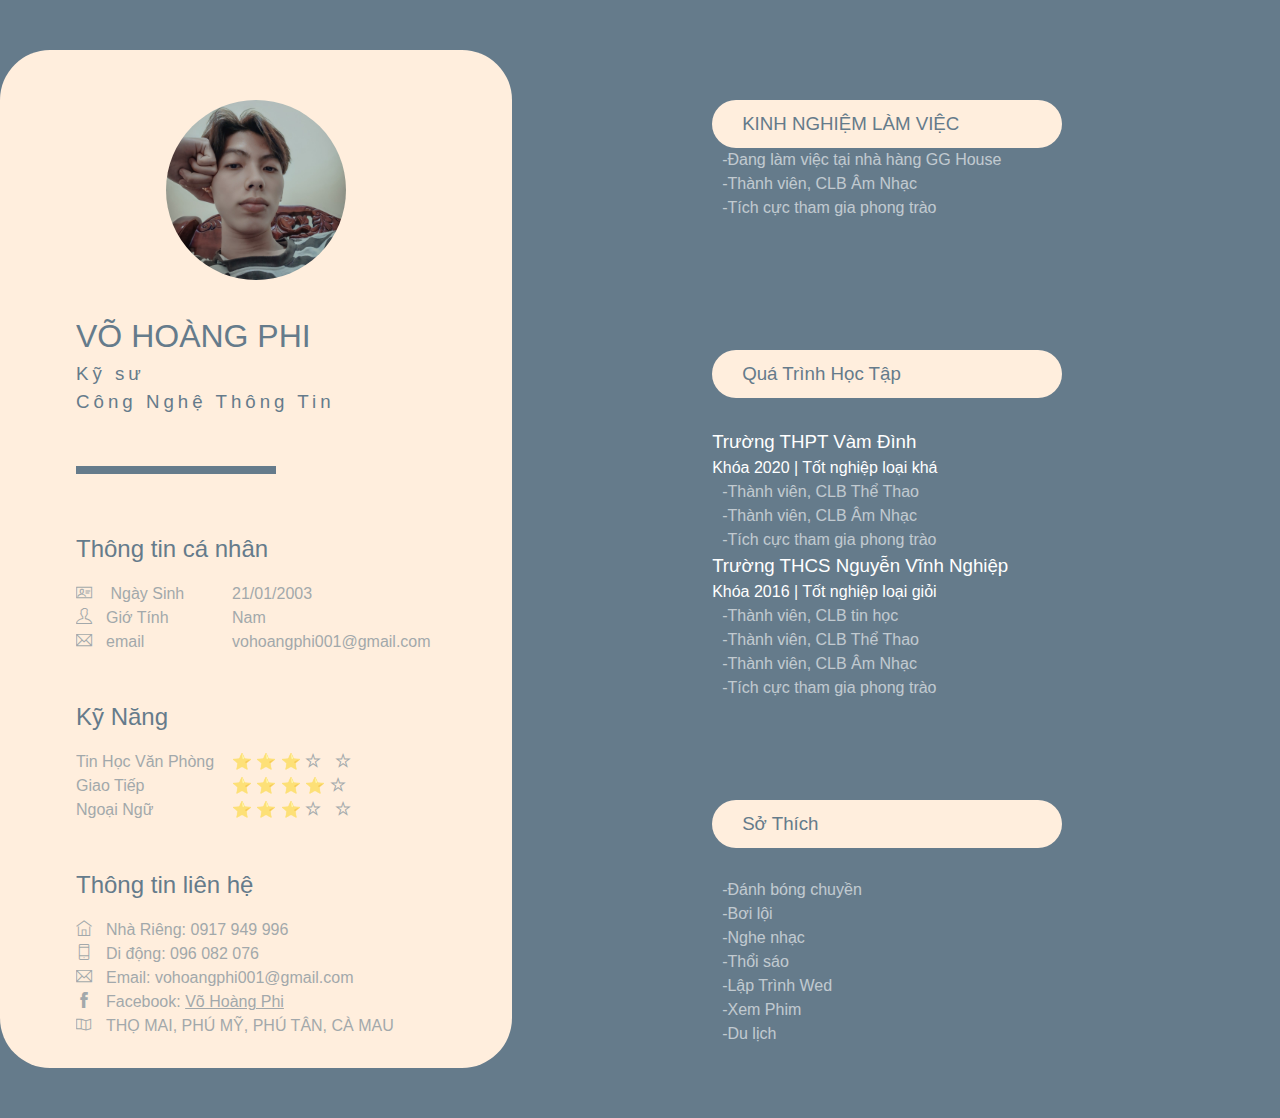
<file: main.html>
<!DOCTYPE html>
<html lang="en">
<head>
    <meta charset="UTF-8">
    <meta http-equiv="X-UA-Compatible" content="IE=edge">
    <meta name="viewport" content="width=device-width, initial-scale=1.0">
    <title>Sơ Yếu Lý Lịch</title>
    <link rel="shortcut icon" href="./imgs/avt.jpg">
    <link rel="stylesheet" href="./style.css">
    <link rel="stylesheet" href="./font/themify-icons-font/themify-icons/themify-icons.css">
</head>
<body>
    <div id="main">
        <div id="cv_left">
            <div class="cv_content_container">
                <div class="img_avt"><img src="./imgs/avt.jpg" alt="" class="cv_avt"></div>
                    <h1 class="cv_name">VÕ HOÀNG PHI</h1>
                    <h3 class="cv_trinhdo">Kỹ sư <br>Công Nghệ Thông Tin</h3>
                    <div class="cv_sign"></div>
                    <div class="cv_info_left">
                        <h2 class="cv_tieude">Thông tin cá nhân</h2>
                        <div class="cv_content_tieude">
                            <p class="cv_name_kynang"><i class="ti-id-badge"></i> Ngày Sinh</p><p class="cv_info">21/01/2003</p>
                            <p class="cv_name_kynang"><i class="ti-user"></i>Giớ Tính</p><p class="cv_info">Nam</p>
                            <p class="cv_name_kynang"><i class="ti-email"></i>email</p><p class="cv_info">vohoangphi001@gmail.com</p>
       
                        </div>
                    </div>
                    <div class="cv_info_left">
                        <h2 class="cv_tieude">Kỹ Năng</h2>
                        <div class="cv_content_tieude">
                            <p class="cv_name_kynang">Tin Học Văn Phòng</p><p class="cv_star"><b class="star_hover">⭐ ⭐ ⭐</b> <i class="ti-star"></i><i class="ti-star"></i></p>
                            <p class="cv_name_kynang">Giao Tiếp</p><p class="cv_star"><b class="star_hover">⭐ ⭐ ⭐ ⭐</b>  <i class="ti-star"></i></p>
                            <p class="cv_name_kynang">Ngoại Ngữ</p><p class="cv_star"><b class="star_hover">⭐ ⭐ ⭐</b> <i class="ti-star"></i><i class="ti-star"></i></p>
                        </div>
                    </div>
                    <div class="cv_info_left">
                        <h2 class="cv_tieude">Thông tin liên hệ</h2>
                        <div class="cv_content_tieude">
                            <p><i class="ti-home"></i>Nhà Riêng: 0917 949 996</p>
                            <p><i class="ti-mobile"></i>Di động: 096 082 076</p>
                            <p><i class="ti-email"></i>Email: vohoangphi001@gmail.com</p>
                            <p><i class="ti-facebook"></i>Facebook: <a href="https://www.facebook.com/vohoangphi2101" style="color: #657b8b">Võ Hoàng Phi</a></p>
                            <p><i class="ti-map"></i>THỌ MAI, PHÚ MỸ, PHÚ TÂN, CÀ MAU</p>
                        </div>
                    </div>
            </div>
        </div>
        <div class="cv_right">
            <div class="cv_tieude_right_container">
                <div class="cv_tieude_right">
                    <div class="cv_name_tieude_right">
                        <h3 class="cv_name_tieude">KINH NGHIỆM LÀM VIỆC</h3>
                        <div class="text_3_container">
                            <p>-Đang làm việc tại nhà hàng GG House</p>
                            <p>-Thành viên, CLB Âm Nhạc</p>
                            <p>-Tích cực tham gia phong trào</p>
                        </div>
                    </div>
                    <div class="cv_content_tieude_right">
        
                    </div>
                </div>
                <div class="cv_tieude_right">
                    <div class="cv_name_tieude_right">
                        <h3 class="cv_name_tieude">Quá Trình Học Tập</h3>
                        <div class="cv_content_tieude_right">
                            <h3 class="text_1">Trường THPT Vàm Đình</h3>
                            <p class="text_2">Khóa 2020 | Tốt nghiệp loại khá</p>
                            <div class="text_3_container">
                                <p>-Thành viên, CLB Thể Thao</p>
                                <p>-Thành viên, CLB Âm Nhạc</p>
                                <p>-Tích cực tham gia phong trào</p>
                            </div>
                            <h3 class="text_1">Trường THCS Nguyễn Vĩnh Nghiệp</h3>
                            <p class="text_2">Khóa 2016 | Tốt nghiệp loại giỏi</p>
                            <div class="text_3_container">
                                <p>-Thành viên, CLB tin học</p>
                                <p>-Thành viên, CLB Thể Thao</p>
                                <p>-Thành viên, CLB Âm Nhạc</p>
                                <p>-Tích cực tham gia phong trào</p>
                            </div>
                        </div>
                    </div>
                </div>
                <div class="cv_tieude_right">
                    <div class="cv_name_tieude_right">
                        <h3 class="cv_name_tieude">Sở Thích</h3>
                    </div>
                    <div class="cv_content_tieude_right">
                        <div class="text_3_container">
                            <p>-Đánh bóng chuyền</p>
                            <p>-Bơi lội</p>
                            <p>-Nghe nhạc</p>
                            <p>-Thổi sáo</p>
                            <p>-Lập Trình Wed</p>
                            <p>-Xem Phim</p>
                            <p>-Du lịch</p>
                        </div>
                    </div>
                </div>
                
            </div>
        </div>
    </div>
</body>
</html>
</file>
<file: style.css>
*{
    padding: 0;
    margin: 0;
    box-sizing: border-box;
}

html{
    font-family: Arial, Helvetica, sans-serif;
    line-height: 1.5;
}

body{
    
}

#main{
    margin-left: auto;
    margin-right: auto;
   background-color: #657b8b;
 
}

#cv_left{
    color: #657b8b;
    display: inline-block;
    margin-top: 50px;
    width: 40%;
    margin-bottom: 50px;
    background-color: #ffeedd;
    border-radius: 50px;
}

#cv_left:hover .cv_sign{
    transition: 1s ease;
    transition-delay: 1s;
    width: 250px;
}

.cv_info_left{
    padding-bottom: 30px;
}

.cv_content_container{
    margin-left: auto;
    margin-right: auto;
    width: 360px;
    overflow: hidden;
}

.img_avt{
    text-align: center;
}

.cv_avt{
    margin-top: 50px;
    margin-bottom: 25px;
    width: 50%;
    border-radius: 50%;
}

#cv_left:hover .cv_avt{
    width: 55%;
    transition: 1s ease;
    border-radius: 40px;
}

.cv_name,
.cv_trinhdo{
    font-weight: 400;
    text-align:justify;
}

.cv_trinhdo{
    letter-spacing: 4px;
    margin-bottom: 50px;
    font-weight: 100;
}

.cv_sign{
    width: 200px;
    height: 8px;
    background-color: #657b8b;
    text-align: center;
    display: inline-block;
    margin-bottom: 35px;
}

.cv_tieude{
  font-weight: 400;
  margin: 15px 0;
}

.cv_content_tieude{
    text-align: justify;
    opacity: 0.6;
}

.cv_name_kynang{
    width: 156px;
    display: inline-block;
}

.cv_star{
    width: 150px;
    display: inline-block;
}
.cv_info{
    width: 150px;
    display: inline-block;
}

#cv_left .star_hover:hover{
    font-size: 18px;
    transition: .5s ease;
    cursor: pointer;
}

.cv_content_tieude i{
    width: 30px;
    display: inline-block;
}

.cv_right{
    width: 59.99%;
    float: right;
}

.cv_tieude_right_container{
    padding-left: 200px;
}

.cv_tieude_right_container .cv_name_tieude{
    color: #657b8b;
    background-color: #ffeedd;
    width: 350px;
    margin-top: 100px;
    font-weight: 400;
    padding: 10px 30px;
    border-radius: 50px;
}

.cv_name_tieude:hover{
    background-color: rgba(121, 128, 124, 0.4);
    width: 400px;
    color: #ffeedd;
    transition: 1s ease;
}

.cv_name_tieude{

}

.cv_content_tieude_right{ 
    color: #FFF;
    padding-top: 30px;
}

.cv_content_tieude_right .text_1{
    font-weight: 400;
}

.text_3_container p{
    padding-left: 10px;
    opacity: 0.6;
    color: #FFF;
}
</file>
<file: font/themify-icons-font/themify-icons/themify-icons.css>
@font-face {
	font-family: 'themify';
	src:url('fonts/themify.eot?-fvbane');
	src:url('fonts/themify.eot?#iefix-fvbane') format('embedded-opentype'),
		url('fonts/themify.woff?-fvbane') format('woff'),
		url('fonts/themify.ttf?-fvbane') format('truetype'),
		url('fonts/themify.svg?-fvbane#themify') format('svg');
	font-weight: normal;
	font-style: normal;
}

[class^="ti-"], [class*=" ti-"] {
	font-family: 'themify';
	speak: none;
	font-style: normal;
	font-weight: normal;
	font-variant: normal;
	text-transform: none;
	line-height: 1;

	/* Better Font Rendering =========== */
	-webkit-font-smoothing: antialiased;
	-moz-osx-font-smoothing: grayscale;
}

.ti-wand:before {
	content: "\e600";
}
.ti-volume:before {
	content: "\e601";
}
.ti-user:before {
	content: "\e602";
}
.ti-unlock:before {
	content: "\e603";
}
.ti-unlink:before {
	content: "\e604";
}
.ti-trash:before {
	content: "\e605";
}
.ti-thought:before {
	content: "\e606";
}
.ti-target:before {
	content: "\e607";
}
.ti-tag:before {
	content: "\e608";
}
.ti-tablet:before {
	content: "\e609";
}
.ti-star:before {
	content: "\e60a";
}
.ti-spray:before {
	content: "\e60b";
}
.ti-signal:before {
	content: "\e60c";
}
.ti-shopping-cart:before {
	content: "\e60d";
}
.ti-shopping-cart-full:before {
	content: "\e60e";
}
.ti-settings:before {
	content: "\e60f";
}
.ti-search:before {
	content: "\e610";
}
.ti-zoom-in:before {
	content: "\e611";
}
.ti-zoom-out:before {
	content: "\e612";
}
.ti-cut:before {
	content: "\e613";
}
.ti-ruler:before {
	content: "\e614";
}
.ti-ruler-pencil:before {
	content: "\e615";
}
.ti-ruler-alt:before {
	content: "\e616";
}
.ti-bookmark:before {
	content: "\e617";
}
.ti-bookmark-alt:before {
	content: "\e618";
}
.ti-reload:before {
	content: "\e619";
}
.ti-plus:before {
	content: "\e61a";
}
.ti-pin:before {
	content: "\e61b";
}
.ti-pencil:before {
	content: "\e61c";
}
.ti-pencil-alt:before {
	content: "\e61d";
}
.ti-paint-roller:before {
	content: "\e61e";
}
.ti-paint-bucket:before {
	content: "\e61f";
}
.ti-na:before {
	content: "\e620";
}
.ti-mobile:before {
	content: "\e621";
}
.ti-minus:before {
	content: "\e622";
}
.ti-medall:before {
	content: "\e623";
}
.ti-medall-alt:before {
	content: "\e624";
}
.ti-marker:before {
	content: "\e625";
}
.ti-marker-alt:before {
	content: "\e626";
}
.ti-arrow-up:before {
	content: "\e627";
}
.ti-arrow-right:before {
	content: "\e628";
}
.ti-arrow-left:before {
	content: "\e629";
}
.ti-arrow-down:before {
	content: "\e62a";
}
.ti-lock:before {
	content: "\e62b";
}
.ti-location-arrow:before {
	content: "\e62c";
}
.ti-link:before {
	content: "\e62d";
}
.ti-layout:before {
	content: "\e62e";
}
.ti-layers:before {
	content: "\e62f";
}
.ti-layers-alt:before {
	content: "\e630";
}
.ti-key:before {
	content: "\e631";
}
.ti-import:before {
	content: "\e632";
}
.ti-image:before {
	content: "\e633";
}
.ti-heart:before {
	content: "\e634";
}
.ti-heart-broken:before {
	content: "\e635";
}
.ti-hand-stop:before {
	content: "\e636";
}
.ti-hand-open:before {
	content: "\e637";
}
.ti-hand-drag:before {
	content: "\e638";
}
.ti-folder:before {
	content: "\e639";
}
.ti-flag:before {
	content: "\e63a";
}
.ti-flag-alt:before {
	content: "\e63b";
}
.ti-flag-alt-2:before {
	content: "\e63c";
}
.ti-eye:before {
	content: "\e63d";
}
.ti-export:before {
	content: "\e63e";
}
.ti-exchange-vertical:before {
	content: "\e63f";
}
.ti-desktop:before {
	content: "\e640";
}
.ti-cup:before {
	content: "\e641";
}
.ti-crown:before {
	content: "\e642";
}
.ti-comments:before {
	content: "\e643";
}
.ti-comment:before {
	content: "\e644";
}
.ti-comment-alt:before {
	content: "\e645";
}
.ti-close:before {
	content: "\e646";
}
.ti-clip:before {
	content: "\e647";
}
.ti-angle-up:before {
	content: "\e648";
}
.ti-angle-right:before {
	content: "\e649";
}
.ti-angle-left:before {
	content: "\e64a";
}
.ti-angle-down:before {
	content: "\e64b";
}
.ti-check:before {
	content: "\e64c";
}
.ti-check-box:before {
	content: "\e64d";
}
.ti-camera:before {
	content: "\e64e";
}
.ti-announcement:before {
	content: "\e64f";
}
.ti-brush:before {
	content: "\e650";
}
.ti-briefcase:before {
	content: "\e651";
}
.ti-bolt:before {
	content: "\e652";
}
.ti-bolt-alt:before {
	content: "\e653";
}
.ti-blackboard:before {
	content: "\e654";
}
.ti-bag:before {
	content: "\e655";
}
.ti-move:before {
	content: "\e656";
}
.ti-arrows-vertical:before {
	content: "\e657";
}
.ti-arrows-horizontal:before {
	content: "\e658";
}
.ti-fullscreen:before {
	content: "\e659";
}
.ti-arrow-top-right:before {
	content: "\e65a";
}
.ti-arrow-top-left:before {
	content: "\e65b";
}
.ti-arrow-circle-up:before {
	content: "\e65c";
}
.ti-arrow-circle-right:before {
	content: "\e65d";
}
.ti-arrow-circle-left:before {
	content: "\e65e";
}
.ti-arrow-circle-down:before {
	content: "\e65f";
}
.ti-angle-double-up:before {
	content: "\e660";
}
.ti-angle-double-right:before {
	content: "\e661";
}
.ti-angle-double-left:before {
	content: "\e662";
}
.ti-angle-double-down:before {
	content: "\e663";
}
.ti-zip:before {
	content: "\e664";
}
.ti-world:before {
	content: "\e665";
}
.ti-wheelchair:before {
	content: "\e666";
}
.ti-view-list:before {
	content: "\e667";
}
.ti-view-list-alt:before {
	content: "\e668";
}
.ti-view-grid:before {
	content: "\e669";
}
.ti-uppercase:before {
	content: "\e66a";
}
.ti-upload:before {
	content: "\e66b";
}
.ti-underline:before {
	content: "\e66c";
}
.ti-truck:before {
	content: "\e66d";
}
.ti-timer:before {
	content: "\e66e";
}
.ti-ticket:before {
	content: "\e66f";
}
.ti-thumb-up:before {
	content: "\e670";
}
.ti-thumb-down:before {
	content: "\e671";
}
.ti-text:before {
	content: "\e672";
}
.ti-stats-up:before {
	content: "\e673";
}
.ti-stats-down:before {
	content: "\e674";
}
.ti-split-v:before {
	content: "\e675";
}
.ti-split-h:before {
	content: "\e676";
}
.ti-smallcap:before {
	content: "\e677";
}
.ti-shine:before {
	content: "\e678";
}
.ti-shift-right:before {
	content: "\e679";
}
.ti-shift-left:before {
	content: "\e67a";
}
.ti-shield:before {
	content: "\e67b";
}
.ti-notepad:before {
	content: "\e67c";
}
.ti-server:before {
	content: "\e67d";
}
.ti-quote-right:before {
	content: "\e67e";
}
.ti-quote-left:before {
	content: "\e67f";
}
.ti-pulse:before {
	content: "\e680";
}
.ti-printer:before {
	content: "\e681";
}
.ti-power-off:before {
	content: "\e682";
}
.ti-plug:before {
	content: "\e683";
}
.ti-pie-chart:before {
	content: "\e684";
}
.ti-paragraph:before {
	content: "\e685";
}
.ti-panel:before {
	content: "\e686";
}
.ti-package:before {
	content: "\e687";
}
.ti-music:before {
	content: "\e688";
}
.ti-music-alt:before {
	content: "\e689";
}
.ti-mouse:before {
	content: "\e68a";
}
.ti-mouse-alt:before {
	content: "\e68b";
}
.ti-money:before {
	content: "\e68c";
}
.ti-microphone:before {
	content: "\e68d";
}
.ti-menu:before {
	content: "\e68e";
}
.ti-menu-alt:before {
	content: "\e68f";
}
.ti-map:before {
	content: "\e690";
}
.ti-map-alt:before {
	content: "\e691";
}
.ti-loop:before {
	content: "\e692";
}
.ti-location-pin:before {
	content: "\e693";
}
.ti-list:before {
	content: "\e694";
}
.ti-light-bulb:before {
	content: "\e695";
}
.ti-Italic:before {
	content: "\e696";
}
.ti-info:before {
	content: "\e697";
}
.ti-infinite:before {
	content: "\e698";
}
.ti-id-badge:before {
	content: "\e699";
}
.ti-hummer:before {
	content: "\e69a";
}
.ti-home:before {
	content: "\e69b";
}
.ti-help:before {
	content: "\e69c";
}
.ti-headphone:before {
	content: "\e69d";
}
.ti-harddrives:before {
	content: "\e69e";
}
.ti-harddrive:before {
	content: "\e69f";
}
.ti-gift:before {
	content: "\e6a0";
}
.ti-game:before {
	content: "\e6a1";
}
.ti-filter:before {
	content: "\e6a2";
}
.ti-files:before {
	content: "\e6a3";
}
.ti-file:before {
	content: "\e6a4";
}
.ti-eraser:before {
	content: "\e6a5";
}
.ti-envelope:before {
	content: "\e6a6";
}
.ti-download:before {
	content: "\e6a7";
}
.ti-direction:before {
	content: "\e6a8";
}
.ti-direction-alt:before {
	content: "\e6a9";
}
.ti-dashboard:before {
	content: "\e6aa";
}
.ti-control-stop:before {
	content: "\e6ab";
}
.ti-control-shuffle:before {
	content: "\e6ac";
}
.ti-control-play:before {
	content: "\e6ad";
}
.ti-control-pause:before {
	content: "\e6ae";
}
.ti-control-forward:before {
	content: "\e6af";
}
.ti-control-backward:before {
	content: "\e6b0";
}
.ti-cloud:before {
	content: "\e6b1";
}
.ti-cloud-up:before {
	content: "\e6b2";
}
.ti-cloud-down:before {
	content: "\e6b3";
}
.ti-clipboard:before {
	content: "\e6b4";
}
.ti-car:before {
	content: "\e6b5";
}
.ti-calendar:before {
	content: "\e6b6";
}
.ti-book:before {
	content: "\e6b7";
}
.ti-bell:before {
	content: "\e6b8";
}
.ti-basketball:before {
	content: "\e6b9";
}
.ti-bar-chart:before {
	content: "\e6ba";
}
.ti-bar-chart-alt:before {
	content: "\e6bb";
}
.ti-back-right:before {
	content: "\e6bc";
}
.ti-back-left:before {
	content: "\e6bd";
}
.ti-arrows-corner:before {
	content: "\e6be";
}
.ti-archive:before {
	content: "\e6bf";
}
.ti-anchor:before {
	content: "\e6c0";
}
.ti-align-right:before {
	content: "\e6c1";
}
.ti-align-left:before {
	content: "\e6c2";
}
.ti-align-justify:before {
	content: "\e6c3";
}
.ti-align-center:before {
	content: "\e6c4";
}
.ti-alert:before {
	content: "\e6c5";
}
.ti-alarm-clock:before {
	content: "\e6c6";
}
.ti-agenda:before {
	content: "\e6c7";
}
.ti-write:before {
	content: "\e6c8";
}
.ti-window:before {
	content: "\e6c9";
}
.ti-widgetized:before {
	content: "\e6ca";
}
.ti-widget:before {
	content: "\e6cb";
}
.ti-widget-alt:before {
	content: "\e6cc";
}
.ti-wallet:before {
	content: "\e6cd";
}
.ti-video-clapper:before {
	content: "\e6ce";
}
.ti-video-camera:before {
	content: "\e6cf";
}
.ti-vector:before {
	content: "\e6d0";
}
.ti-themify-logo:before {
	content: "\e6d1";
}
.ti-themify-favicon:before {
	content: "\e6d2";
}
.ti-themify-favicon-alt:before {
	content: "\e6d3";
}
.ti-support:before {
	content: "\e6d4";
}
.ti-stamp:before {
	content: "\e6d5";
}
.ti-split-v-alt:before {
	content: "\e6d6";
}
.ti-slice:before {
	content: "\e6d7";
}
.ti-shortcode:before {
	content: "\e6d8";
}
.ti-shift-right-alt:before {
	content: "\e6d9";
}
.ti-shift-left-alt:before {
	content: "\e6da";
}
.ti-ruler-alt-2:before {
	content: "\e6db";
}
.ti-receipt:before {
	content: "\e6dc";
}
.ti-pin2:before {
	content: "\e6dd";
}
.ti-pin-alt:before {
	content: "\e6de";
}
.ti-pencil-alt2:before {
	content: "\e6df";
}
.ti-palette:before {
	content: "\e6e0";
}
.ti-more:before {
	content: "\e6e1";
}
.ti-more-alt:before {
	content: "\e6e2";
}
.ti-microphone-alt:before {
	content: "\e6e3";
}
.ti-magnet:before {
	content: "\e6e4";
}
.ti-line-double:before {
	content: "\e6e5";
}
.ti-line-dotted:before {
	content: "\e6e6";
}
.ti-line-dashed:before {
	content: "\e6e7";
}
.ti-layout-width-full:before {
	content: "\e6e8";
}
.ti-layout-width-default:before {
	content: "\e6e9";
}
.ti-layout-width-default-alt:before {
	content: "\e6ea";
}
.ti-layout-tab:before {
	content: "\e6eb";
}
.ti-layout-tab-window:before {
	content: "\e6ec";
}
.ti-layout-tab-v:before {
	content: "\e6ed";
}
.ti-layout-tab-min:before {
	content: "\e6ee";
}
.ti-layout-slider:before {
	content: "\e6ef";
}
.ti-layout-slider-alt:before {
	content: "\e6f0";
}
.ti-layout-sidebar-right:before {
	content: "\e6f1";
}
.ti-layout-sidebar-none:before {
	content: "\e6f2";
}
.ti-layout-sidebar-left:before {
	content: "\e6f3";
}
.ti-layout-placeholder:before {
	content: "\e6f4";
}
.ti-layout-menu:before {
	content: "\e6f5";
}
.ti-layout-menu-v:before {
	content: "\e6f6";
}
.ti-layout-menu-separated:before {
	content: "\e6f7";
}
.ti-layout-menu-full:before {
	content: "\e6f8";
}
.ti-layout-media-right-alt:before {
	content: "\e6f9";
}
.ti-layout-media-right:before {
	content: "\e6fa";
}
.ti-layout-media-overlay:before {
	content: "\e6fb";
}
.ti-layout-media-overlay-alt:before {
	content: "\e6fc";
}
.ti-layout-media-overlay-alt-2:before {
	content: "\e6fd";
}
.ti-layout-media-left-alt:before {
	content: "\e6fe";
}
.ti-layout-media-left:before {
	content: "\e6ff";
}
.ti-layout-media-center-alt:before {
	content: "\e700";
}
.ti-layout-media-center:before {
	content: "\e701";
}
.ti-layout-list-thumb:before {
	content: "\e702";
}
.ti-layout-list-thumb-alt:before {
	content: "\e703";
}
.ti-layout-list-post:before {
	content: "\e704";
}
.ti-layout-list-large-image:before {
	content: "\e705";
}
.ti-layout-line-solid:before {
	content: "\e706";
}
.ti-layout-grid4:before {
	content: "\e707";
}
.ti-layout-grid3:before {
	content: "\e708";
}
.ti-layout-grid2:before {
	content: "\e709";
}
.ti-layout-grid2-thumb:before {
	content: "\e70a";
}
.ti-layout-cta-right:before {
	content: "\e70b";
}
.ti-layout-cta-left:before {
	content: "\e70c";
}
.ti-layout-cta-center:before {
	content: "\e70d";
}
.ti-layout-cta-btn-right:before {
	content: "\e70e";
}
.ti-layout-cta-btn-left:before {
	content: "\e70f";
}
.ti-layout-column4:before {
	content: "\e710";
}
.ti-layout-column3:before {
	content: "\e711";
}
.ti-layout-column2:before {
	content: "\e712";
}
.ti-layout-accordion-separated:before {
	content: "\e713";
}
.ti-layout-accordion-merged:before {
	content: "\e714";
}
.ti-layout-accordion-list:before {
	content: "\e715";
}
.ti-ink-pen:before {
	content: "\e716";
}
.ti-info-alt:before {
	content: "\e717";
}
.ti-help-alt:before {
	content: "\e718";
}
.ti-headphone-alt:before {
	content: "\e719";
}
.ti-hand-point-up:before {
	content: "\e71a";
}
.ti-hand-point-right:before {
	content: "\e71b";
}
.ti-hand-point-left:before {
	content: "\e71c";
}
.ti-hand-point-down:before {
	content: "\e71d";
}
.ti-gallery:before {
	content: "\e71e";
}
.ti-face-smile:before {
	content: "\e71f";
}
.ti-face-sad:before {
	content: "\e720";
}
.ti-credit-card:before {
	content: "\e721";
}
.ti-control-skip-forward:before {
	content: "\e722";
}
.ti-control-skip-backward:before {
	content: "\e723";
}
.ti-control-record:before {
	content: "\e724";
}
.ti-control-eject:before {
	content: "\e725";
}
.ti-comments-smiley:before {
	content: "\e726";
}
.ti-brush-alt:before {
	content: "\e727";
}
.ti-youtube:before {
	content: "\e728";
}
.ti-vimeo:before {
	content: "\e729";
}
.ti-twitter:before {
	content: "\e72a";
}
.ti-time:before {
	content: "\e72b";
}
.ti-tumblr:before {
	content: "\e72c";
}
.ti-skype:before {
	content: "\e72d";
}
.ti-share:before {
	content: "\e72e";
}
.ti-share-alt:before {
	content: "\e72f";
}
.ti-rocket:before {
	content: "\e730";
}
.ti-pinterest:before {
	content: "\e731";
}
.ti-new-window:before {
	content: "\e732";
}
.ti-microsoft:before {
	content: "\e733";
}
.ti-list-ol:before {
	content: "\e734";
}
.ti-linkedin:before {
	content: "\e735";
}
.ti-layout-sidebar-2:before {
	content: "\e736";
}
.ti-layout-grid4-alt:before {
	content: "\e737";
}
.ti-layout-grid3-alt:before {
	content: "\e738";
}
.ti-layout-grid2-alt:before {
	content: "\e739";
}
.ti-layout-column4-alt:before {
	content: "\e73a";
}
.ti-layout-column3-alt:before {
	content: "\e73b";
}
.ti-layout-column2-alt:before {
	content: "\e73c";
}
.ti-instagram:before {
	content: "\e73d";
}
.ti-google:before {
	content: "\e73e";
}
.ti-github:before {
	content: "\e73f";
}
.ti-flickr:before {
	content: "\e740";
}
.ti-facebook:before {
	content: "\e741";
}
.ti-dropbox:before {
	content: "\e742";
}
.ti-dribbble:before {
	content: "\e743";
}
.ti-apple:before {
	content: "\e744";
}
.ti-android:before {
	content: "\e745";
}
.ti-save:before {
	content: "\e746";
}
.ti-save-alt:before {
	content: "\e747";
}
.ti-yahoo:before {
	content: "\e748";
}
.ti-wordpress:before {
	content: "\e749";
}
.ti-vimeo-alt:before {
	content: "\e74a";
}
.ti-twitter-alt:before {
	content: "\e74b";
}
.ti-tumblr-alt:before {
	content: "\e74c";
}
.ti-trello:before {
	content: "\e74d";
}
.ti-stack-overflow:before {
	content: "\e74e";
}
.ti-soundcloud:before {
	content: "\e74f";
}
.ti-sharethis:before {
	content: "\e750";
}
.ti-sharethis-alt:before {
	content: "\e751";
}
.ti-reddit:before {
	content: "\e752";
}
.ti-pinterest-alt:before {
	content: "\e753";
}
.ti-microsoft-alt:before {
	content: "\e754";
}
.ti-linux:before {
	content: "\e755";
}
.ti-jsfiddle:before {
	content: "\e756";
}
.ti-joomla:before {
	content: "\e757";
}
.ti-html5:before {
	content: "\e758";
}
.ti-flickr-alt:before {
	content: "\e759";
}
.ti-email:before {
	content: "\e75a";
}
.ti-drupal:before {
	content: "\e75b";
}
.ti-dropbox-alt:before {
	content: "\e75c";
}
.ti-css3:before {
	content: "\e75d";
}
.ti-rss:before {
	content: "\e75e";
}
.ti-rss-alt:before {
	content: "\e75f";
}
</file>
<file: font/themify-icons-font/themify-icons/demo-files/demo.css>
body {
	font: normal 1em/1.5em Arial, Helvetica, sans-serif;
	max-width: 90%;
	margin: 30px auto 0;
}
h1, h3 {
	font-weight: normal;
}
h3 {
	font-size: 1.4;
	text-transform: uppercase;
	letter-spacing: 1px;
}

.icon-section {
	margin: 0 0 3em;
	clear: both;
	overflow: hidden;
}
.icon-container {
	width: 240px; 
	padding: .7em 0;
	float: left; 
	position: relative;
	text-align: left;
}
.icon-container [class^="ti-"], 
.icon-container [class*=" ti-"] {
	color: #000;
	position: absolute;
	margin-top: 3px;
	transition: .3s;
}
.icon-container:hover [class^="ti-"],
.icon-container:hover [class*=" ti-"] {
	font-size: 2.2em;
	margin-top: -5px;
}
.icon-container:hover .icon-name {
	color: #000;
}
.icon-name {
	color: #aaa;
	margin-left: 35px;
	font-size: .8em;
	transition: .3s;
}
.icon-container:hover .icon-name {
	margin-left: 45px;
}
</file>
<file: font/themify-icons-font/themify-icons/ie7/ie7.css>
.ti-wand {
	*zoom: expression(this.runtimeStyle['zoom'] = '1', this.innerHTML = '&#xe600;');
}
.ti-volume {
	*zoom: expression(this.runtimeStyle['zoom'] = '1', this.innerHTML = '&#xe601;');
}
.ti-user {
	*zoom: expression(this.runtimeStyle['zoom'] = '1', this.innerHTML = '&#xe602;');
}
.ti-unlock {
	*zoom: expression(this.runtimeStyle['zoom'] = '1', this.innerHTML = '&#xe603;');
}
.ti-unlink {
	*zoom: expression(this.runtimeStyle['zoom'] = '1', this.innerHTML = '&#xe604;');
}
.ti-trash {
	*zoom: expression(this.runtimeStyle['zoom'] = '1', this.innerHTML = '&#xe605;');
}
.ti-thought {
	*zoom: expression(this.runtimeStyle['zoom'] = '1', this.innerHTML = '&#xe606;');
}
.ti-target {
	*zoom: expression(this.runtimeStyle['zoom'] = '1', this.innerHTML = '&#xe607;');
}
.ti-tag {
	*zoom: expression(this.runtimeStyle['zoom'] = '1', this.innerHTML = '&#xe608;');
}
.ti-tablet {
	*zoom: expression(this.runtimeStyle['zoom'] = '1', this.innerHTML = '&#xe609;');
}
.ti-star {
	*zoom: expression(this.runtimeStyle['zoom'] = '1', this.innerHTML = '&#xe60a;');
}
.ti-spray {
	*zoom: expression(this.runtimeStyle['zoom'] = '1', this.innerHTML = '&#xe60b;');
}
.ti-signal {
	*zoom: expression(this.runtimeStyle['zoom'] = '1', this.innerHTML = '&#xe60c;');
}
.ti-shopping-cart {
	*zoom: expression(this.runtimeStyle['zoom'] = '1', this.innerHTML = '&#xe60d;');
}
.ti-shopping-cart-full {
	*zoom: expression(this.runtimeStyle['zoom'] = '1', this.innerHTML = '&#xe60e;');
}
.ti-settings {
	*zoom: expression(this.runtimeStyle['zoom'] = '1', this.innerHTML = '&#xe60f;');
}
.ti-search {
	*zoom: expression(this.runtimeStyle['zoom'] = '1', this.innerHTML = '&#xe610;');
}
.ti-zoom-in {
	*zoom: expression(this.runtimeStyle['zoom'] = '1', this.innerHTML = '&#xe611;');
}
.ti-zoom-out {
	*zoom: expression(this.runtimeStyle['zoom'] = '1', this.innerHTML = '&#xe612;');
}
.ti-cut {
	*zoom: expression(this.runtimeStyle['zoom'] = '1', this.innerHTML = '&#xe613;');
}
.ti-ruler {
	*zoom: expression(this.runtimeStyle['zoom'] = '1', this.innerHTML = '&#xe614;');
}
.ti-ruler-pencil {
	*zoom: expression(this.runtimeStyle['zoom'] = '1', this.innerHTML = '&#xe615;');
}
.ti-ruler-alt {
	*zoom: expression(this.runtimeStyle['zoom'] = '1', this.innerHTML = '&#xe616;');
}
.ti-bookmark {
	*zoom: expression(this.runtimeStyle['zoom'] = '1', this.innerHTML = '&#xe617;');
}
.ti-bookmark-alt {
	*zoom: expression(this.runtimeStyle['zoom'] = '1', this.innerHTML = '&#xe618;');
}
.ti-reload {
	*zoom: expression(this.runtimeStyle['zoom'] = '1', this.innerHTML = '&#xe619;');
}
.ti-plus {
	*zoom: expression(this.runtimeStyle['zoom'] = '1', this.innerHTML = '&#xe61a;');
}
.ti-pin {
	*zoom: expression(this.runtimeStyle['zoom'] = '1', this.innerHTML = '&#xe61b;');
}
.ti-pencil {
	*zoom: expression(this.runtimeStyle['zoom'] = '1', this.innerHTML = '&#xe61c;');
}
.ti-pencil-alt {
	*zoom: expression(this.runtimeStyle['zoom'] = '1', this.innerHTML = '&#xe61d;');
}
.ti-paint-roller {
	*zoom: expression(this.runtimeStyle['zoom'] = '1', this.innerHTML = '&#xe61e;');
}
.ti-paint-bucket {
	*zoom: expression(this.runtimeStyle['zoom'] = '1', this.innerHTML = '&#xe61f;');
}
.ti-na {
	*zoom: expression(this.runtimeStyle['zoom'] = '1', this.innerHTML = '&#xe620;');
}
.ti-mobile {
	*zoom: expression(this.runtimeStyle['zoom'] = '1', this.innerHTML = '&#xe621;');
}
.ti-minus {
	*zoom: expression(this.runtimeStyle['zoom'] = '1', this.innerHTML = '&#xe622;');
}
.ti-medall {
	*zoom: expression(this.runtimeStyle['zoom'] = '1', this.innerHTML = '&#xe623;');
}
.ti-medall-alt {
	*zoom: expression(this.runtimeStyle['zoom'] = '1', this.innerHTML = '&#xe624;');
}
.ti-marker {
	*zoom: expression(this.runtimeStyle['zoom'] = '1', this.innerHTML = '&#xe625;');
}
.ti-marker-alt {
	*zoom: expression(this.runtimeStyle['zoom'] = '1', this.innerHTML = '&#xe626;');
}
.ti-arrow-up {
	*zoom: expression(this.runtimeStyle['zoom'] = '1', this.innerHTML = '&#xe627;');
}
.ti-arrow-right {
	*zoom: expression(this.runtimeStyle['zoom'] = '1', this.innerHTML = '&#xe628;');
}
.ti-arrow-left {
	*zoom: expression(this.runtimeStyle['zoom'] = '1', this.innerHTML = '&#xe629;');
}
.ti-arrow-down {
	*zoom: expression(this.runtimeStyle['zoom'] = '1', this.innerHTML = '&#xe62a;');
}
.ti-lock {
	*zoom: expression(this.runtimeStyle['zoom'] = '1', this.innerHTML = '&#xe62b;');
}
.ti-location-arrow {
	*zoom: expression(this.runtimeStyle['zoom'] = '1', this.innerHTML = '&#xe62c;');
}
.ti-link {
	*zoom: expression(this.runtimeStyle['zoom'] = '1', this.innerHTML = '&#xe62d;');
}
.ti-layout {
	*zoom: expression(this.runtimeStyle['zoom'] = '1', this.innerHTML = '&#xe62e;');
}
.ti-layers {
	*zoom: expression(this.runtimeStyle['zoom'] = '1', this.innerHTML = '&#xe62f;');
}
.ti-layers-alt {
	*zoom: expression(this.runtimeStyle['zoom'] = '1', this.innerHTML = '&#xe630;');
}
.ti-key {
	*zoom: expression(this.runtimeStyle['zoom'] = '1', this.innerHTML = '&#xe631;');
}
.ti-import {
	*zoom: expression(this.runtimeStyle['zoom'] = '1', this.innerHTML = '&#xe632;');
}
.ti-image {
	*zoom: expression(this.runtimeStyle['zoom'] = '1', this.innerHTML = '&#xe633;');
}
.ti-heart {
	*zoom: expression(this.runtimeStyle['zoom'] = '1', this.innerHTML = '&#xe634;');
}
.ti-heart-broken {
	*zoom: expression(this.runtimeStyle['zoom'] = '1', this.innerHTML = '&#xe635;');
}
.ti-hand-stop {
	*zoom: expression(this.runtimeStyle['zoom'] = '1', this.innerHTML = '&#xe636;');
}
.ti-hand-open {
	*zoom: expression(this.runtimeStyle['zoom'] = '1', this.innerHTML = '&#xe637;');
}
.ti-hand-drag {
	*zoom: expression(this.runtimeStyle['zoom'] = '1', this.innerHTML = '&#xe638;');
}
.ti-folder {
	*zoom: expression(this.runtimeStyle['zoom'] = '1', this.innerHTML = '&#xe639;');
}
.ti-flag {
	*zoom: expression(this.runtimeStyle['zoom'] = '1', this.innerHTML = '&#xe63a;');
}
.ti-flag-alt {
	*zoom: expression(this.runtimeStyle['zoom'] = '1', this.innerHTML = '&#xe63b;');
}
.ti-flag-alt-2 {
	*zoom: expression(this.runtimeStyle['zoom'] = '1', this.innerHTML = '&#xe63c;');
}
.ti-eye {
	*zoom: expression(this.runtimeStyle['zoom'] = '1', this.innerHTML = '&#xe63d;');
}
.ti-export {
	*zoom: expression(this.runtimeStyle['zoom'] = '1', this.innerHTML = '&#xe63e;');
}
.ti-exchange-vertical {
	*zoom: expression(this.runtimeStyle['zoom'] = '1', this.innerHTML = '&#xe63f;');
}
.ti-desktop {
	*zoom: expression(this.runtimeStyle['zoom'] = '1', this.innerHTML = '&#xe640;');
}
.ti-cup {
	*zoom: expression(this.runtimeStyle['zoom'] = '1', this.innerHTML = '&#xe641;');
}
.ti-crown {
	*zoom: expression(this.runtimeStyle['zoom'] = '1', this.innerHTML = '&#xe642;');
}
.ti-comments {
	*zoom: expression(this.runtimeStyle['zoom'] = '1', this.innerHTML = '&#xe643;');
}
.ti-comment {
	*zoom: expression(this.runtimeStyle['zoom'] = '1', this.innerHTML = '&#xe644;');
}
.ti-comment-alt {
	*zoom: expression(this.runtimeStyle['zoom'] = '1', this.innerHTML = '&#xe645;');
}
.ti-close {
	*zoom: expression(this.runtimeStyle['zoom'] = '1', this.innerHTML = '&#xe646;');
}
.ti-clip {
	*zoom: expression(this.runtimeStyle['zoom'] = '1', this.innerHTML = '&#xe647;');
}
.ti-angle-up {
	*zoom: expression(this.runtimeStyle['zoom'] = '1', this.innerHTML = '&#xe648;');
}
.ti-angle-right {
	*zoom: expression(this.runtimeStyle['zoom'] = '1', this.innerHTML = '&#xe649;');
}
.ti-angle-left {
	*zoom: expression(this.runtimeStyle['zoom'] = '1', this.innerHTML = '&#xe64a;');
}
.ti-angle-down {
	*zoom: expression(this.runtimeStyle['zoom'] = '1', this.innerHTML = '&#xe64b;');
}
.ti-check {
	*zoom: expression(this.runtimeStyle['zoom'] = '1', this.innerHTML = '&#xe64c;');
}
.ti-check-box {
	*zoom: expression(this.runtimeStyle['zoom'] = '1', this.innerHTML = '&#xe64d;');
}
.ti-camera {
	*zoom: expression(this.runtimeStyle['zoom'] = '1', this.innerHTML = '&#xe64e;');
}
.ti-announcement {
	*zoom: expression(this.runtimeStyle['zoom'] = '1', this.innerHTML = '&#xe64f;');
}
.ti-brush {
	*zoom: expression(this.runtimeStyle['zoom'] = '1', this.innerHTML = '&#xe650;');
}
.ti-briefcase {
	*zoom: expression(this.runtimeStyle['zoom'] = '1', this.innerHTML = '&#xe651;');
}
.ti-bolt {
	*zoom: expression(this.runtimeStyle['zoom'] = '1', this.innerHTML = '&#xe652;');
}
.ti-bolt-alt {
	*zoom: expression(this.runtimeStyle['zoom'] = '1', this.innerHTML = '&#xe653;');
}
.ti-blackboard {
	*zoom: expression(this.runtimeStyle['zoom'] = '1', this.innerHTML = '&#xe654;');
}
.ti-bag {
	*zoom: expression(this.runtimeStyle['zoom'] = '1', this.innerHTML = '&#xe655;');
}
.ti-move {
	*zoom: expression(this.runtimeStyle['zoom'] = '1', this.innerHTML = '&#xe656;');
}
.ti-arrows-vertical {
	*zoom: expression(this.runtimeStyle['zoom'] = '1', this.innerHTML = '&#xe657;');
}
.ti-arrows-horizontal {
	*zoom: expression(this.runtimeStyle['zoom'] = '1', this.innerHTML = '&#xe658;');
}
.ti-fullscreen {
	*zoom: expression(this.runtimeStyle['zoom'] = '1', this.innerHTML = '&#xe659;');
}
.ti-arrow-top-right {
	*zoom: expression(this.runtimeStyle['zoom'] = '1', this.innerHTML = '&#xe65a;');
}
.ti-arrow-top-left {
	*zoom: expression(this.runtimeStyle['zoom'] = '1', this.innerHTML = '&#xe65b;');
}
.ti-arrow-circle-up {
	*zoom: expression(this.runtimeStyle['zoom'] = '1', this.innerHTML = '&#xe65c;');
}
.ti-arrow-circle-right {
	*zoom: expression(this.runtimeStyle['zoom'] = '1', this.innerHTML = '&#xe65d;');
}
.ti-arrow-circle-left {
	*zoom: expression(this.runtimeStyle['zoom'] = '1', this.innerHTML = '&#xe65e;');
}
.ti-arrow-circle-down {
	*zoom: expression(this.runtimeStyle['zoom'] = '1', this.innerHTML = '&#xe65f;');
}
.ti-angle-double-up {
	*zoom: expression(this.runtimeStyle['zoom'] = '1', this.innerHTML = '&#xe660;');
}
.ti-angle-double-right {
	*zoom: expression(this.runtimeStyle['zoom'] = '1', this.innerHTML = '&#xe661;');
}
.ti-angle-double-left {
	*zoom: expression(this.runtimeStyle['zoom'] = '1', this.innerHTML = '&#xe662;');
}
.ti-angle-double-down {
	*zoom: expression(this.runtimeStyle['zoom'] = '1', this.innerHTML = '&#xe663;');
}
.ti-zip {
	*zoom: expression(this.runtimeStyle['zoom'] = '1', this.innerHTML = '&#xe664;');
}
.ti-world {
	*zoom: expression(this.runtimeStyle['zoom'] = '1', this.innerHTML = '&#xe665;');
}
.ti-wheelchair {
	*zoom: expression(this.runtimeStyle['zoom'] = '1', this.innerHTML = '&#xe666;');
}
.ti-view-list {
	*zoom: expression(this.runtimeStyle['zoom'] = '1', this.innerHTML = '&#xe667;');
}
.ti-view-list-alt {
	*zoom: expression(this.runtimeStyle['zoom'] = '1', this.innerHTML = '&#xe668;');
}
.ti-view-grid {
	*zoom: expression(this.runtimeStyle['zoom'] = '1', this.innerHTML = '&#xe669;');
}
.ti-uppercase {
	*zoom: expression(this.runtimeStyle['zoom'] = '1', this.innerHTML = '&#xe66a;');
}
.ti-upload {
	*zoom: expression(this.runtimeStyle['zoom'] = '1', this.innerHTML = '&#xe66b;');
}
.ti-underline {
	*zoom: expression(this.runtimeStyle['zoom'] = '1', this.innerHTML = '&#xe66c;');
}
.ti-truck {
	*zoom: expression(this.runtimeStyle['zoom'] = '1', this.innerHTML = '&#xe66d;');
}
.ti-timer {
	*zoom: expression(this.runtimeStyle['zoom'] = '1', this.innerHTML = '&#xe66e;');
}
.ti-ticket {
	*zoom: expression(this.runtimeStyle['zoom'] = '1', this.innerHTML = '&#xe66f;');
}
.ti-thumb-up {
	*zoom: expression(this.runtimeStyle['zoom'] = '1', this.innerHTML = '&#xe670;');
}
.ti-thumb-down {
	*zoom: expression(this.runtimeStyle['zoom'] = '1', this.innerHTML = '&#xe671;');
}
.ti-text {
	*zoom: expression(this.runtimeStyle['zoom'] = '1', this.innerHTML = '&#xe672;');
}
.ti-stats-up {
	*zoom: expression(this.runtimeStyle['zoom'] = '1', this.innerHTML = '&#xe673;');
}
.ti-stats-down {
	*zoom: expression(this.runtimeStyle['zoom'] = '1', this.innerHTML = '&#xe674;');
}
.ti-split-v {
	*zoom: expression(this.runtimeStyle['zoom'] = '1', this.innerHTML = '&#xe675;');
}
.ti-split-h {
	*zoom: expression(this.runtimeStyle['zoom'] = '1', this.innerHTML = '&#xe676;');
}
.ti-smallcap {
	*zoom: expression(this.runtimeStyle['zoom'] = '1', this.innerHTML = '&#xe677;');
}
.ti-shine {
	*zoom: expression(this.runtimeStyle['zoom'] = '1', this.innerHTML = '&#xe678;');
}
.ti-shift-right {
	*zoom: expression(this.runtimeStyle['zoom'] = '1', this.innerHTML = '&#xe679;');
}
.ti-shift-left {
	*zoom: expression(this.runtimeStyle['zoom'] = '1', this.innerHTML = '&#xe67a;');
}
.ti-shield {
	*zoom: expression(this.runtimeStyle['zoom'] = '1', this.innerHTML = '&#xe67b;');
}
.ti-notepad {
	*zoom: expression(this.runtimeStyle['zoom'] = '1', this.innerHTML = '&#xe67c;');
}
.ti-server {
	*zoom: expression(this.runtimeStyle['zoom'] = '1', this.innerHTML = '&#xe67d;');
}
.ti-quote-right {
	*zoom: expression(this.runtimeStyle['zoom'] = '1', this.innerHTML = '&#xe67e;');
}
.ti-quote-left {
	*zoom: expression(this.runtimeStyle['zoom'] = '1', this.innerHTML = '&#xe67f;');
}
.ti-pulse {
	*zoom: expression(this.runtimeStyle['zoom'] = '1', this.innerHTML = '&#xe680;');
}
.ti-printer {
	*zoom: expression(this.runtimeStyle['zoom'] = '1', this.innerHTML = '&#xe681;');
}
.ti-power-off {
	*zoom: expression(this.runtimeStyle['zoom'] = '1', this.innerHTML = '&#xe682;');
}
.ti-plug {
	*zoom: expression(this.runtimeStyle['zoom'] = '1', this.innerHTML = '&#xe683;');
}
.ti-pie-chart {
	*zoom: expression(this.runtimeStyle['zoom'] = '1', this.innerHTML = '&#xe684;');
}
.ti-paragraph {
	*zoom: expression(this.runtimeStyle['zoom'] = '1', this.innerHTML = '&#xe685;');
}
.ti-panel {
	*zoom: expression(this.runtimeStyle['zoom'] = '1', this.innerHTML = '&#xe686;');
}
.ti-package {
	*zoom: expression(this.runtimeStyle['zoom'] = '1', this.innerHTML = '&#xe687;');
}
.ti-music {
	*zoom: expression(this.runtimeStyle['zoom'] = '1', this.innerHTML = '&#xe688;');
}
.ti-music-alt {
	*zoom: expression(this.runtimeStyle['zoom'] = '1', this.innerHTML = '&#xe689;');
}
.ti-mouse {
	*zoom: expression(this.runtimeStyle['zoom'] = '1', this.innerHTML = '&#xe68a;');
}
.ti-mouse-alt {
	*zoom: expression(this.runtimeStyle['zoom'] = '1', this.innerHTML = '&#xe68b;');
}
.ti-money {
	*zoom: expression(this.runtimeStyle['zoom'] = '1', this.innerHTML = '&#xe68c;');
}
.ti-microphone {
	*zoom: expression(this.runtimeStyle['zoom'] = '1', this.innerHTML = '&#xe68d;');
}
.ti-menu {
	*zoom: expression(this.runtimeStyle['zoom'] = '1', this.innerHTML = '&#xe68e;');
}
.ti-menu-alt {
	*zoom: expression(this.runtimeStyle['zoom'] = '1', this.innerHTML = '&#xe68f;');
}
.ti-map {
	*zoom: expression(this.runtimeStyle['zoom'] = '1', this.innerHTML = '&#xe690;');
}
.ti-map-alt {
	*zoom: expression(this.runtimeStyle['zoom'] = '1', this.innerHTML = '&#xe691;');
}
.ti-loop {
	*zoom: expression(this.runtimeStyle['zoom'] = '1', this.innerHTML = '&#xe692;');
}
.ti-location-pin {
	*zoom: expression(this.runtimeStyle['zoom'] = '1', this.innerHTML = '&#xe693;');
}
.ti-list {
	*zoom: expression(this.runtimeStyle['zoom'] = '1', this.innerHTML = '&#xe694;');
}
.ti-light-bulb {
	*zoom: expression(this.runtimeStyle['zoom'] = '1', this.innerHTML = '&#xe695;');
}
.ti-Italic {
	*zoom: expression(this.runtimeStyle['zoom'] = '1', this.innerHTML = '&#xe696;');
}
.ti-info {
	*zoom: expression(this.runtimeStyle['zoom'] = '1', this.innerHTML = '&#xe697;');
}
.ti-infinite {
	*zoom: expression(this.runtimeStyle['zoom'] = '1', this.innerHTML = '&#xe698;');
}
.ti-id-badge {
	*zoom: expression(this.runtimeStyle['zoom'] = '1', this.innerHTML = '&#xe699;');
}
.ti-hummer {
	*zoom: expression(this.runtimeStyle['zoom'] = '1', this.innerHTML = '&#xe69a;');
}
.ti-home {
	*zoom: expression(this.runtimeStyle['zoom'] = '1', this.innerHTML = '&#xe69b;');
}
.ti-help {
	*zoom: expression(this.runtimeStyle['zoom'] = '1', this.innerHTML = '&#xe69c;');
}
.ti-headphone {
	*zoom: expression(this.runtimeStyle['zoom'] = '1', this.innerHTML = '&#xe69d;');
}
.ti-harddrives {
	*zoom: expression(this.runtimeStyle['zoom'] = '1', this.innerHTML = '&#xe69e;');
}
.ti-harddrive {
	*zoom: expression(this.runtimeStyle['zoom'] = '1', this.innerHTML = '&#xe69f;');
}
.ti-gift {
	*zoom: expression(this.runtimeStyle['zoom'] = '1', this.innerHTML = '&#xe6a0;');
}
.ti-game {
	*zoom: expression(this.runtimeStyle['zoom'] = '1', this.innerHTML = '&#xe6a1;');
}
.ti-filter {
	*zoom: expression(this.runtimeStyle['zoom'] = '1', this.innerHTML = '&#xe6a2;');
}
.ti-files {
	*zoom: expression(this.runtimeStyle['zoom'] = '1', this.innerHTML = '&#xe6a3;');
}
.ti-file {
	*zoom: expression(this.runtimeStyle['zoom'] = '1', this.innerHTML = '&#xe6a4;');
}
.ti-eraser {
	*zoom: expression(this.runtimeStyle['zoom'] = '1', this.innerHTML = '&#xe6a5;');
}
.ti-envelope {
	*zoom: expression(this.runtimeStyle['zoom'] = '1', this.innerHTML = '&#xe6a6;');
}
.ti-download {
	*zoom: expression(this.runtimeStyle['zoom'] = '1', this.innerHTML = '&#xe6a7;');
}
.ti-direction {
	*zoom: expression(this.runtimeStyle['zoom'] = '1', this.innerHTML = '&#xe6a8;');
}
.ti-direction-alt {
	*zoom: expression(this.runtimeStyle['zoom'] = '1', this.innerHTML = '&#xe6a9;');
}
.ti-dashboard {
	*zoom: expression(this.runtimeStyle['zoom'] = '1', this.innerHTML = '&#xe6aa;');
}
.ti-control-stop {
	*zoom: expression(this.runtimeStyle['zoom'] = '1', this.innerHTML = '&#xe6ab;');
}
.ti-control-shuffle {
	*zoom: expression(this.runtimeStyle['zoom'] = '1', this.innerHTML = '&#xe6ac;');
}
.ti-control-play {
	*zoom: expression(this.runtimeStyle['zoom'] = '1', this.innerHTML = '&#xe6ad;');
}
.ti-control-pause {
	*zoom: expression(this.runtimeStyle['zoom'] = '1', this.innerHTML = '&#xe6ae;');
}
.ti-control-forward {
	*zoom: expression(this.runtimeStyle['zoom'] = '1', this.innerHTML = '&#xe6af;');
}
.ti-control-backward {
	*zoom: expression(this.runtimeStyle['zoom'] = '1', this.innerHTML = '&#xe6b0;');
}
.ti-cloud {
	*zoom: expression(this.runtimeStyle['zoom'] = '1', this.innerHTML = '&#xe6b1;');
}
.ti-cloud-up {
	*zoom: expression(this.runtimeStyle['zoom'] = '1', this.innerHTML = '&#xe6b2;');
}
.ti-cloud-down {
	*zoom: expression(this.runtimeStyle['zoom'] = '1', this.innerHTML = '&#xe6b3;');
}
.ti-clipboard {
	*zoom: expression(this.runtimeStyle['zoom'] = '1', this.innerHTML = '&#xe6b4;');
}
.ti-car {
	*zoom: expression(this.runtimeStyle['zoom'] = '1', this.innerHTML = '&#xe6b5;');
}
.ti-calendar {
	*zoom: expression(this.runtimeStyle['zoom'] = '1', this.innerHTML = '&#xe6b6;');
}
.ti-book {
	*zoom: expression(this.runtimeStyle['zoom'] = '1', this.innerHTML = '&#xe6b7;');
}
.ti-bell {
	*zoom: expression(this.runtimeStyle['zoom'] = '1', this.innerHTML = '&#xe6b8;');
}
.ti-basketball {
	*zoom: expression(this.runtimeStyle['zoom'] = '1', this.innerHTML = '&#xe6b9;');
}
.ti-bar-chart {
	*zoom: expression(this.runtimeStyle['zoom'] = '1', this.innerHTML = '&#xe6ba;');
}
.ti-bar-chart-alt {
	*zoom: expression(this.runtimeStyle['zoom'] = '1', this.innerHTML = '&#xe6bb;');
}
.ti-back-right {
	*zoom: expression(this.runtimeStyle['zoom'] = '1', this.innerHTML = '&#xe6bc;');
}
.ti-back-left {
	*zoom: expression(this.runtimeStyle['zoom'] = '1', this.innerHTML = '&#xe6bd;');
}
.ti-arrows-corner {
	*zoom: expression(this.runtimeStyle['zoom'] = '1', this.innerHTML = '&#xe6be;');
}
.ti-archive {
	*zoom: expression(this.runtimeStyle['zoom'] = '1', this.innerHTML = '&#xe6bf;');
}
.ti-anchor {
	*zoom: expression(this.runtimeStyle['zoom'] = '1', this.innerHTML = '&#xe6c0;');
}
.ti-align-right {
	*zoom: expression(this.runtimeStyle['zoom'] = '1', this.innerHTML = '&#xe6c1;');
}
.ti-align-left {
	*zoom: expression(this.runtimeStyle['zoom'] = '1', this.innerHTML = '&#xe6c2;');
}
.ti-align-justify {
	*zoom: expression(this.runtimeStyle['zoom'] = '1', this.innerHTML = '&#xe6c3;');
}
.ti-align-center {
	*zoom: expression(this.runtimeStyle['zoom'] = '1', this.innerHTML = '&#xe6c4;');
}
.ti-alert {
	*zoom: expression(this.runtimeStyle['zoom'] = '1', this.innerHTML = '&#xe6c5;');
}
.ti-alarm-clock {
	*zoom: expression(this.runtimeStyle['zoom'] = '1', this.innerHTML = '&#xe6c6;');
}
.ti-agenda {
	*zoom: expression(this.runtimeStyle['zoom'] = '1', this.innerHTML = '&#xe6c7;');
}
.ti-write {
	*zoom: expression(this.runtimeStyle['zoom'] = '1', this.innerHTML = '&#xe6c8;');
}
.ti-window {
	*zoom: expression(this.runtimeStyle['zoom'] = '1', this.innerHTML = '&#xe6c9;');
}
.ti-widgetized {
	*zoom: expression(this.runtimeStyle['zoom'] = '1', this.innerHTML = '&#xe6ca;');
}
.ti-widget {
	*zoom: expression(this.runtimeStyle['zoom'] = '1', this.innerHTML = '&#xe6cb;');
}
.ti-widget-alt {
	*zoom: expression(this.runtimeStyle['zoom'] = '1', this.innerHTML = '&#xe6cc;');
}
.ti-wallet {
	*zoom: expression(this.runtimeStyle['zoom'] = '1', this.innerHTML = '&#xe6cd;');
}
.ti-video-clapper {
	*zoom: expression(this.runtimeStyle['zoom'] = '1', this.innerHTML = '&#xe6ce;');
}
.ti-video-camera {
	*zoom: expression(this.runtimeStyle['zoom'] = '1', this.innerHTML = '&#xe6cf;');
}
.ti-vector {
	*zoom: expression(this.runtimeStyle['zoom'] = '1', this.innerHTML = '&#xe6d0;');
}
.ti-themify-logo {
	*zoom: expression(this.runtimeStyle['zoom'] = '1', this.innerHTML = '&#xe6d1;');
}
.ti-themify-favicon {
	*zoom: expression(this.runtimeStyle['zoom'] = '1', this.innerHTML = '&#xe6d2;');
}
.ti-themify-favicon-alt {
	*zoom: expression(this.runtimeStyle['zoom'] = '1', this.innerHTML = '&#xe6d3;');
}
.ti-support {
	*zoom: expression(this.runtimeStyle['zoom'] = '1', this.innerHTML = '&#xe6d4;');
}
.ti-stamp {
	*zoom: expression(this.runtimeStyle['zoom'] = '1', this.innerHTML = '&#xe6d5;');
}
.ti-split-v-alt {
	*zoom: expression(this.runtimeStyle['zoom'] = '1', this.innerHTML = '&#xe6d6;');
}
.ti-slice {
	*zoom: expression(this.runtimeStyle['zoom'] = '1', this.innerHTML = '&#xe6d7;');
}
.ti-shortcode {
	*zoom: expression(this.runtimeStyle['zoom'] = '1', this.innerHTML = '&#xe6d8;');
}
.ti-shift-right-alt {
	*zoom: expression(this.runtimeStyle['zoom'] = '1', this.innerHTML = '&#xe6d9;');
}
.ti-shift-left-alt {
	*zoom: expression(this.runtimeStyle['zoom'] = '1', this.innerHTML = '&#xe6da;');
}
.ti-ruler-alt-2 {
	*zoom: expression(this.runtimeStyle['zoom'] = '1', this.innerHTML = '&#xe6db;');
}
.ti-receipt {
	*zoom: expression(this.runtimeStyle['zoom'] = '1', this.innerHTML = '&#xe6dc;');
}
.ti-pin2 {
	*zoom: expression(this.runtimeStyle['zoom'] = '1', this.innerHTML = '&#xe6dd;');
}
.ti-pin-alt {
	*zoom: expression(this.runtimeStyle['zoom'] = '1', this.innerHTML = '&#xe6de;');
}
.ti-pencil-alt2 {
	*zoom: expression(this.runtimeStyle['zoom'] = '1', this.innerHTML = '&#xe6df;');
}
.ti-palette {
	*zoom: expression(this.runtimeStyle['zoom'] = '1', this.innerHTML = '&#xe6e0;');
}
.ti-more {
	*zoom: expression(this.runtimeStyle['zoom'] = '1', this.innerHTML = '&#xe6e1;');
}
.ti-more-alt {
	*zoom: expression(this.runtimeStyle['zoom'] = '1', this.innerHTML = '&#xe6e2;');
}
.ti-microphone-alt {
	*zoom: expression(this.runtimeStyle['zoom'] = '1', this.innerHTML = '&#xe6e3;');
}
.ti-magnet {
	*zoom: expression(this.runtimeStyle['zoom'] = '1', this.innerHTML = '&#xe6e4;');
}
.ti-line-double {
	*zoom: expression(this.runtimeStyle['zoom'] = '1', this.innerHTML = '&#xe6e5;');
}
.ti-line-dotted {
	*zoom: expression(this.runtimeStyle['zoom'] = '1', this.innerHTML = '&#xe6e6;');
}
.ti-line-dashed {
	*zoom: expression(this.runtimeStyle['zoom'] = '1', this.innerHTML = '&#xe6e7;');
}
.ti-layout-width-full {
	*zoom: expression(this.runtimeStyle['zoom'] = '1', this.innerHTML = '&#xe6e8;');
}
.ti-layout-width-default {
	*zoom: expression(this.runtimeStyle['zoom'] = '1', this.innerHTML = '&#xe6e9;');
}
.ti-layout-width-default-alt {
	*zoom: expression(this.runtimeStyle['zoom'] = '1', this.innerHTML = '&#xe6ea;');
}
.ti-layout-tab {
	*zoom: expression(this.runtimeStyle['zoom'] = '1', this.innerHTML = '&#xe6eb;');
}
.ti-layout-tab-window {
	*zoom: expression(this.runtimeStyle['zoom'] = '1', this.innerHTML = '&#xe6ec;');
}
.ti-layout-tab-v {
	*zoom: expression(this.runtimeStyle['zoom'] = '1', this.innerHTML = '&#xe6ed;');
}
.ti-layout-tab-min {
	*zoom: expression(this.runtimeStyle['zoom'] = '1', this.innerHTML = '&#xe6ee;');
}
.ti-layout-slider {
	*zoom: expression(this.runtimeStyle['zoom'] = '1', this.innerHTML = '&#xe6ef;');
}
.ti-layout-slider-alt {
	*zoom: expression(this.runtimeStyle['zoom'] = '1', this.innerHTML = '&#xe6f0;');
}
.ti-layout-sidebar-right {
	*zoom: expression(this.runtimeStyle['zoom'] = '1', this.innerHTML = '&#xe6f1;');
}
.ti-layout-sidebar-none {
	*zoom: expression(this.runtimeStyle['zoom'] = '1', this.innerHTML = '&#xe6f2;');
}
.ti-layout-sidebar-left {
	*zoom: expression(this.runtimeStyle['zoom'] = '1', this.innerHTML = '&#xe6f3;');
}
.ti-layout-placeholder {
	*zoom: expression(this.runtimeStyle['zoom'] = '1', this.innerHTML = '&#xe6f4;');
}
.ti-layout-menu {
	*zoom: expression(this.runtimeStyle['zoom'] = '1', this.innerHTML = '&#xe6f5;');
}
.ti-layout-menu-v {
	*zoom: expression(this.runtimeStyle['zoom'] = '1', this.innerHTML = '&#xe6f6;');
}
.ti-layout-menu-separated {
	*zoom: expression(this.runtimeStyle['zoom'] = '1', this.innerHTML = '&#xe6f7;');
}
.ti-layout-menu-full {
	*zoom: expression(this.runtimeStyle['zoom'] = '1', this.innerHTML = '&#xe6f8;');
}
.ti-layout-media-right-alt {
	*zoom: expression(this.runtimeStyle['zoom'] = '1', this.innerHTML = '&#xe6f9;');
}
.ti-layout-media-right {
	*zoom: expression(this.runtimeStyle['zoom'] = '1', this.innerHTML = '&#xe6fa;');
}
.ti-layout-media-overlay {
	*zoom: expression(this.runtimeStyle['zoom'] = '1', this.innerHTML = '&#xe6fb;');
}
.ti-layout-media-overlay-alt {
	*zoom: expression(this.runtimeStyle['zoom'] = '1', this.innerHTML = '&#xe6fc;');
}
.ti-layout-media-overlay-alt-2 {
	*zoom: expression(this.runtimeStyle['zoom'] = '1', this.innerHTML = '&#xe6fd;');
}
.ti-layout-media-left-alt {
	*zoom: expression(this.runtimeStyle['zoom'] = '1', this.innerHTML = '&#xe6fe;');
}
.ti-layout-media-left {
	*zoom: expression(this.runtimeStyle['zoom'] = '1', this.innerHTML = '&#xe6ff;');
}
.ti-layout-media-center-alt {
	*zoom: expression(this.runtimeStyle['zoom'] = '1', this.innerHTML = '&#xe700;');
}
.ti-layout-media-center {
	*zoom: expression(this.runtimeStyle['zoom'] = '1', this.innerHTML = '&#xe701;');
}
.ti-layout-list-thumb {
	*zoom: expression(this.runtimeStyle['zoom'] = '1', this.innerHTML = '&#xe702;');
}
.ti-layout-list-thumb-alt {
	*zoom: expression(this.runtimeStyle['zoom'] = '1', this.innerHTML = '&#xe703;');
}
.ti-layout-list-post {
	*zoom: expression(this.runtimeStyle['zoom'] = '1', this.innerHTML = '&#xe704;');
}
.ti-layout-list-large-image {
	*zoom: expression(this.runtimeStyle['zoom'] = '1', this.innerHTML = '&#xe705;');
}
.ti-layout-line-solid {
	*zoom: expression(this.runtimeStyle['zoom'] = '1', this.innerHTML = '&#xe706;');
}
.ti-layout-grid4 {
	*zoom: expression(this.runtimeStyle['zoom'] = '1', this.innerHTML = '&#xe707;');
}
.ti-layout-grid3 {
	*zoom: expression(this.runtimeStyle['zoom'] = '1', this.innerHTML = '&#xe708;');
}
.ti-layout-grid2 {
	*zoom: expression(this.runtimeStyle['zoom'] = '1', this.innerHTML = '&#xe709;');
}
.ti-layout-grid2-thumb {
	*zoom: expression(this.runtimeStyle['zoom'] = '1', this.innerHTML = '&#xe70a;');
}
.ti-layout-cta-right {
	*zoom: expression(this.runtimeStyle['zoom'] = '1', this.innerHTML = '&#xe70b;');
}
.ti-layout-cta-left {
	*zoom: expression(this.runtimeStyle['zoom'] = '1', this.innerHTML = '&#xe70c;');
}
.ti-layout-cta-center {
	*zoom: expression(this.runtimeStyle['zoom'] = '1', this.innerHTML = '&#xe70d;');
}
.ti-layout-cta-btn-right {
	*zoom: expression(this.runtimeStyle['zoom'] = '1', this.innerHTML = '&#xe70e;');
}
.ti-layout-cta-btn-left {
	*zoom: expression(this.runtimeStyle['zoom'] = '1', this.innerHTML = '&#xe70f;');
}
.ti-layout-column4 {
	*zoom: expression(this.runtimeStyle['zoom'] = '1', this.innerHTML = '&#xe710;');
}
.ti-layout-column3 {
	*zoom: expression(this.runtimeStyle['zoom'] = '1', this.innerHTML = '&#xe711;');
}
.ti-layout-column2 {
	*zoom: expression(this.runtimeStyle['zoom'] = '1', this.innerHTML = '&#xe712;');
}
.ti-layout-accordion-separated {
	*zoom: expression(this.runtimeStyle['zoom'] = '1', this.innerHTML = '&#xe713;');
}
.ti-layout-accordion-merged {
	*zoom: expression(this.runtimeStyle['zoom'] = '1', this.innerHTML = '&#xe714;');
}
.ti-layout-accordion-list {
	*zoom: expression(this.runtimeStyle['zoom'] = '1', this.innerHTML = '&#xe715;');
}
.ti-ink-pen {
	*zoom: expression(this.runtimeStyle['zoom'] = '1', this.innerHTML = '&#xe716;');
}
.ti-info-alt {
	*zoom: expression(this.runtimeStyle['zoom'] = '1', this.innerHTML = '&#xe717;');
}
.ti-help-alt {
	*zoom: expression(this.runtimeStyle['zoom'] = '1', this.innerHTML = '&#xe718;');
}
.ti-headphone-alt {
	*zoom: expression(this.runtimeStyle['zoom'] = '1', this.innerHTML = '&#xe719;');
}
.ti-hand-point-up {
	*zoom: expression(this.runtimeStyle['zoom'] = '1', this.innerHTML = '&#xe71a;');
}
.ti-hand-point-right {
	*zoom: expression(this.runtimeStyle['zoom'] = '1', this.innerHTML = '&#xe71b;');
}
.ti-hand-point-left {
	*zoom: expression(this.runtimeStyle['zoom'] = '1', this.innerHTML = '&#xe71c;');
}
.ti-hand-point-down {
	*zoom: expression(this.runtimeStyle['zoom'] = '1', this.innerHTML = '&#xe71d;');
}
.ti-gallery {
	*zoom: expression(this.runtimeStyle['zoom'] = '1', this.innerHTML = '&#xe71e;');
}
.ti-face-smile {
	*zoom: expression(this.runtimeStyle['zoom'] = '1', this.innerHTML = '&#xe71f;');
}
.ti-face-sad {
	*zoom: expression(this.runtimeStyle['zoom'] = '1', this.innerHTML = '&#xe720;');
}
.ti-credit-card {
	*zoom: expression(this.runtimeStyle['zoom'] = '1', this.innerHTML = '&#xe721;');
}
.ti-control-skip-forward {
	*zoom: expression(this.runtimeStyle['zoom'] = '1', this.innerHTML = '&#xe722;');
}
.ti-control-skip-backward {
	*zoom: expression(this.runtimeStyle['zoom'] = '1', this.innerHTML = '&#xe723;');
}
.ti-control-record {
	*zoom: expression(this.runtimeStyle['zoom'] = '1', this.innerHTML = '&#xe724;');
}
.ti-control-eject {
	*zoom: expression(this.runtimeStyle['zoom'] = '1', this.innerHTML = '&#xe725;');
}
.ti-comments-smiley {
	*zoom: expression(this.runtimeStyle['zoom'] = '1', this.innerHTML = '&#xe726;');
}
.ti-brush-alt {
	*zoom: expression(this.runtimeStyle['zoom'] = '1', this.innerHTML = '&#xe727;');
}
.ti-youtube {
	*zoom: expression(this.runtimeStyle['zoom'] = '1', this.innerHTML = '&#xe728;');
}
.ti-vimeo {
	*zoom: expression(this.runtimeStyle['zoom'] = '1', this.innerHTML = '&#xe729;');
}
.ti-twitter {
	*zoom: expression(this.runtimeStyle['zoom'] = '1', this.innerHTML = '&#xe72a;');
}
.ti-time {
	*zoom: expression(this.runtimeStyle['zoom'] = '1', this.innerHTML = '&#xe72b;');
}
.ti-tumblr {
	*zoom: expression(this.runtimeStyle['zoom'] = '1', this.innerHTML = '&#xe72c;');
}
.ti-skype {
	*zoom: expression(this.runtimeStyle['zoom'] = '1', this.innerHTML = '&#xe72d;');
}
.ti-share {
	*zoom: expression(this.runtimeStyle['zoom'] = '1', this.innerHTML = '&#xe72e;');
}
.ti-share-alt {
	*zoom: expression(this.runtimeStyle['zoom'] = '1', this.innerHTML = '&#xe72f;');
}
.ti-rocket {
	*zoom: expression(this.runtimeStyle['zoom'] = '1', this.innerHTML = '&#xe730;');
}
.ti-pinterest {
	*zoom: expression(this.runtimeStyle['zoom'] = '1', this.innerHTML = '&#xe731;');
}
.ti-new-window {
	*zoom: expression(this.runtimeStyle['zoom'] = '1', this.innerHTML = '&#xe732;');
}
.ti-microsoft {
	*zoom: expression(this.runtimeStyle['zoom'] = '1', this.innerHTML = '&#xe733;');
}
.ti-list-ol {
	*zoom: expression(this.runtimeStyle['zoom'] = '1', this.innerHTML = '&#xe734;');
}
.ti-linkedin {
	*zoom: expression(this.runtimeStyle['zoom'] = '1', this.innerHTML = '&#xe735;');
}
.ti-layout-sidebar-2 {
	*zoom: expression(this.runtimeStyle['zoom'] = '1', this.innerHTML = '&#xe736;');
}
.ti-layout-grid4-alt {
	*zoom: expression(this.runtimeStyle['zoom'] = '1', this.innerHTML = '&#xe737;');
}
.ti-layout-grid3-alt {
	*zoom: expression(this.runtimeStyle['zoom'] = '1', this.innerHTML = '&#xe738;');
}
.ti-layout-grid2-alt {
	*zoom: expression(this.runtimeStyle['zoom'] = '1', this.innerHTML = '&#xe739;');
}
.ti-layout-column4-alt {
	*zoom: expression(this.runtimeStyle['zoom'] = '1', this.innerHTML = '&#xe73a;');
}
.ti-layout-column3-alt {
	*zoom: expression(this.runtimeStyle['zoom'] = '1', this.innerHTML = '&#xe73b;');
}
.ti-layout-column2-alt {
	*zoom: expression(this.runtimeStyle['zoom'] = '1', this.innerHTML = '&#xe73c;');
}
.ti-instagram {
	*zoom: expression(this.runtimeStyle['zoom'] = '1', this.innerHTML = '&#xe73d;');
}
.ti-google {
	*zoom: expression(this.runtimeStyle['zoom'] = '1', this.innerHTML = '&#xe73e;');
}
.ti-github {
	*zoom: expression(this.runtimeStyle['zoom'] = '1', this.innerHTML = '&#xe73f;');
}
.ti-flickr {
	*zoom: expression(this.runtimeStyle['zoom'] = '1', this.innerHTML = '&#xe740;');
}
.ti-facebook {
	*zoom: expression(this.runtimeStyle['zoom'] = '1', this.innerHTML = '&#xe741;');
}
.ti-dropbox {
	*zoom: expression(this.runtimeStyle['zoom'] = '1', this.innerHTML = '&#xe742;');
}
.ti-dribbble {
	*zoom: expression(this.runtimeStyle['zoom'] = '1', this.innerHTML = '&#xe743;');
}
.ti-apple {
	*zoom: expression(this.runtimeStyle['zoom'] = '1', this.innerHTML = '&#xe744;');
}
.ti-android {
	*zoom: expression(this.runtimeStyle['zoom'] = '1', this.innerHTML = '&#xe745;');
}
.ti-save {
	*zoom: expression(this.runtimeStyle['zoom'] = '1', this.innerHTML = '&#xe746;');
}
.ti-save-alt {
	*zoom: expression(this.runtimeStyle['zoom'] = '1', this.innerHTML = '&#xe747;');
}
.ti-yahoo {
	*zoom: expression(this.runtimeStyle['zoom'] = '1', this.innerHTML = '&#xe748;');
}
.ti-wordpress {
	*zoom: expression(this.runtimeStyle['zoom'] = '1', this.innerHTML = '&#xe749;');
}
.ti-vimeo-alt {
	*zoom: expression(this.runtimeStyle['zoom'] = '1', this.innerHTML = '&#xe74a;');
}
.ti-twitter-alt {
	*zoom: expression(this.runtimeStyle['zoom'] = '1', this.innerHTML = '&#xe74b;');
}
.ti-tumblr-alt {
	*zoom: expression(this.runtimeStyle['zoom'] = '1', this.innerHTML = '&#xe74c;');
}
.ti-trello {
	*zoom: expression(this.runtimeStyle['zoom'] = '1', this.innerHTML = '&#xe74d;');
}
.ti-stack-overflow {
	*zoom: expression(this.runtimeStyle['zoom'] = '1', this.innerHTML = '&#xe74e;');
}
.ti-soundcloud {
	*zoom: expression(this.runtimeStyle['zoom'] = '1', this.innerHTML = '&#xe74f;');
}
.ti-sharethis {
	*zoom: expression(this.runtimeStyle['zoom'] = '1', this.innerHTML = '&#xe750;');
}
.ti-sharethis-alt {
	*zoom: expression(this.runtimeStyle['zoom'] = '1', this.innerHTML = '&#xe751;');
}
.ti-reddit {
	*zoom: expression(this.runtimeStyle['zoom'] = '1', this.innerHTML = '&#xe752;');
}
.ti-pinterest-alt {
	*zoom: expression(this.runtimeStyle['zoom'] = '1', this.innerHTML = '&#xe753;');
}
.ti-microsoft-alt {
	*zoom: expression(this.runtimeStyle['zoom'] = '1', this.innerHTML = '&#xe754;');
}
.ti-linux {
	*zoom: expression(this.runtimeStyle['zoom'] = '1', this.innerHTML = '&#xe755;');
}
.ti-jsfiddle {
	*zoom: expression(this.runtimeStyle['zoom'] = '1', this.innerHTML = '&#xe756;');
}
.ti-joomla {
	*zoom: expression(this.runtimeStyle['zoom'] = '1', this.innerHTML = '&#xe757;');
}
.ti-html5 {
	*zoom: expression(this.runtimeStyle['zoom'] = '1', this.innerHTML = '&#xe758;');
}
.ti-flickr-alt {
	*zoom: expression(this.runtimeStyle['zoom'] = '1', this.innerHTML = '&#xe759;');
}
.ti-email {
	*zoom: expression(this.runtimeStyle['zoom'] = '1', this.innerHTML = '&#xe75a;');
}
.ti-drupal {
	*zoom: expression(this.runtimeStyle['zoom'] = '1', this.innerHTML = '&#xe75b;');
}
.ti-dropbox-alt {
	*zoom: expression(this.runtimeStyle['zoom'] = '1', this.innerHTML = '&#xe75c;');
}
.ti-css3 {
	*zoom: expression(this.runtimeStyle['zoom'] = '1', this.innerHTML = '&#xe75d;');
}
.ti-rss {
	*zoom: expression(this.runtimeStyle['zoom'] = '1', this.innerHTML = '&#xe75e;');
}
.ti-rss-alt {
	*zoom: expression(this.runtimeStyle['zoom'] = '1', this.innerHTML = '&#xe75f;');
}
</file>
